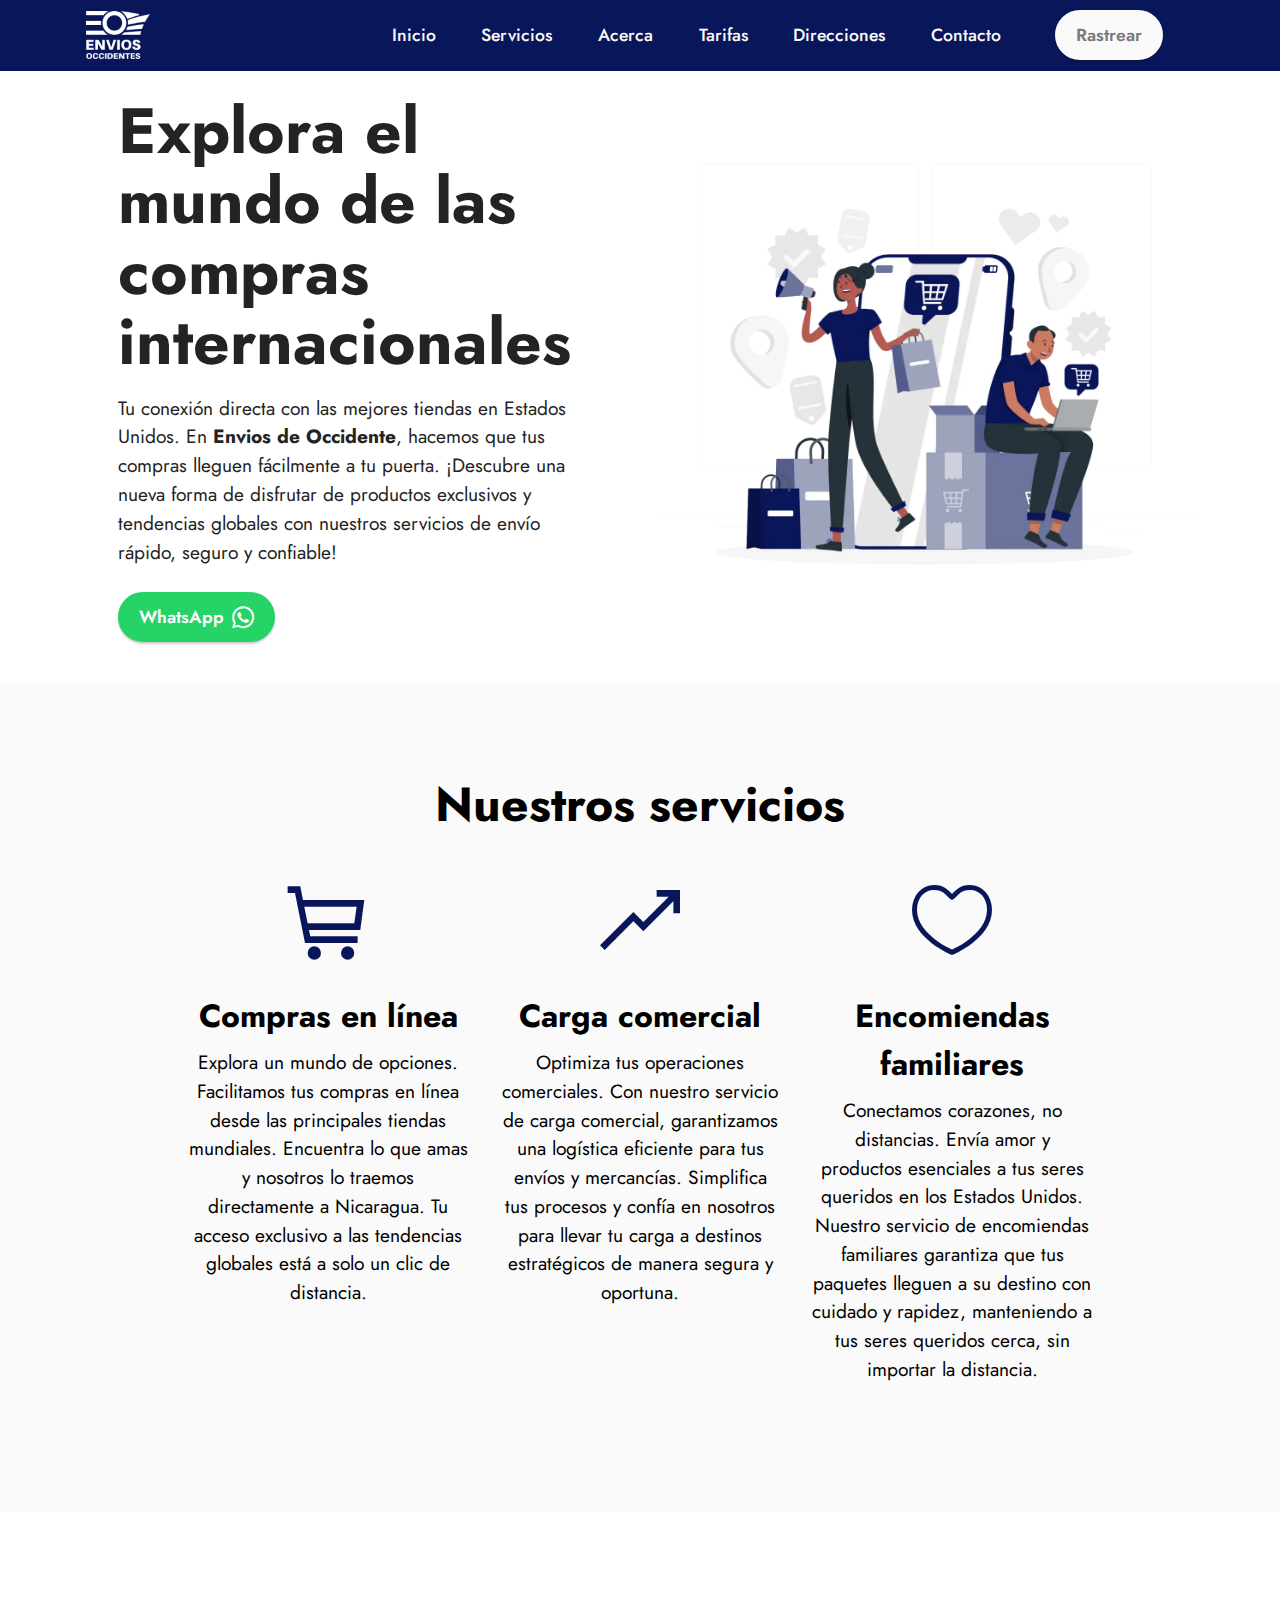
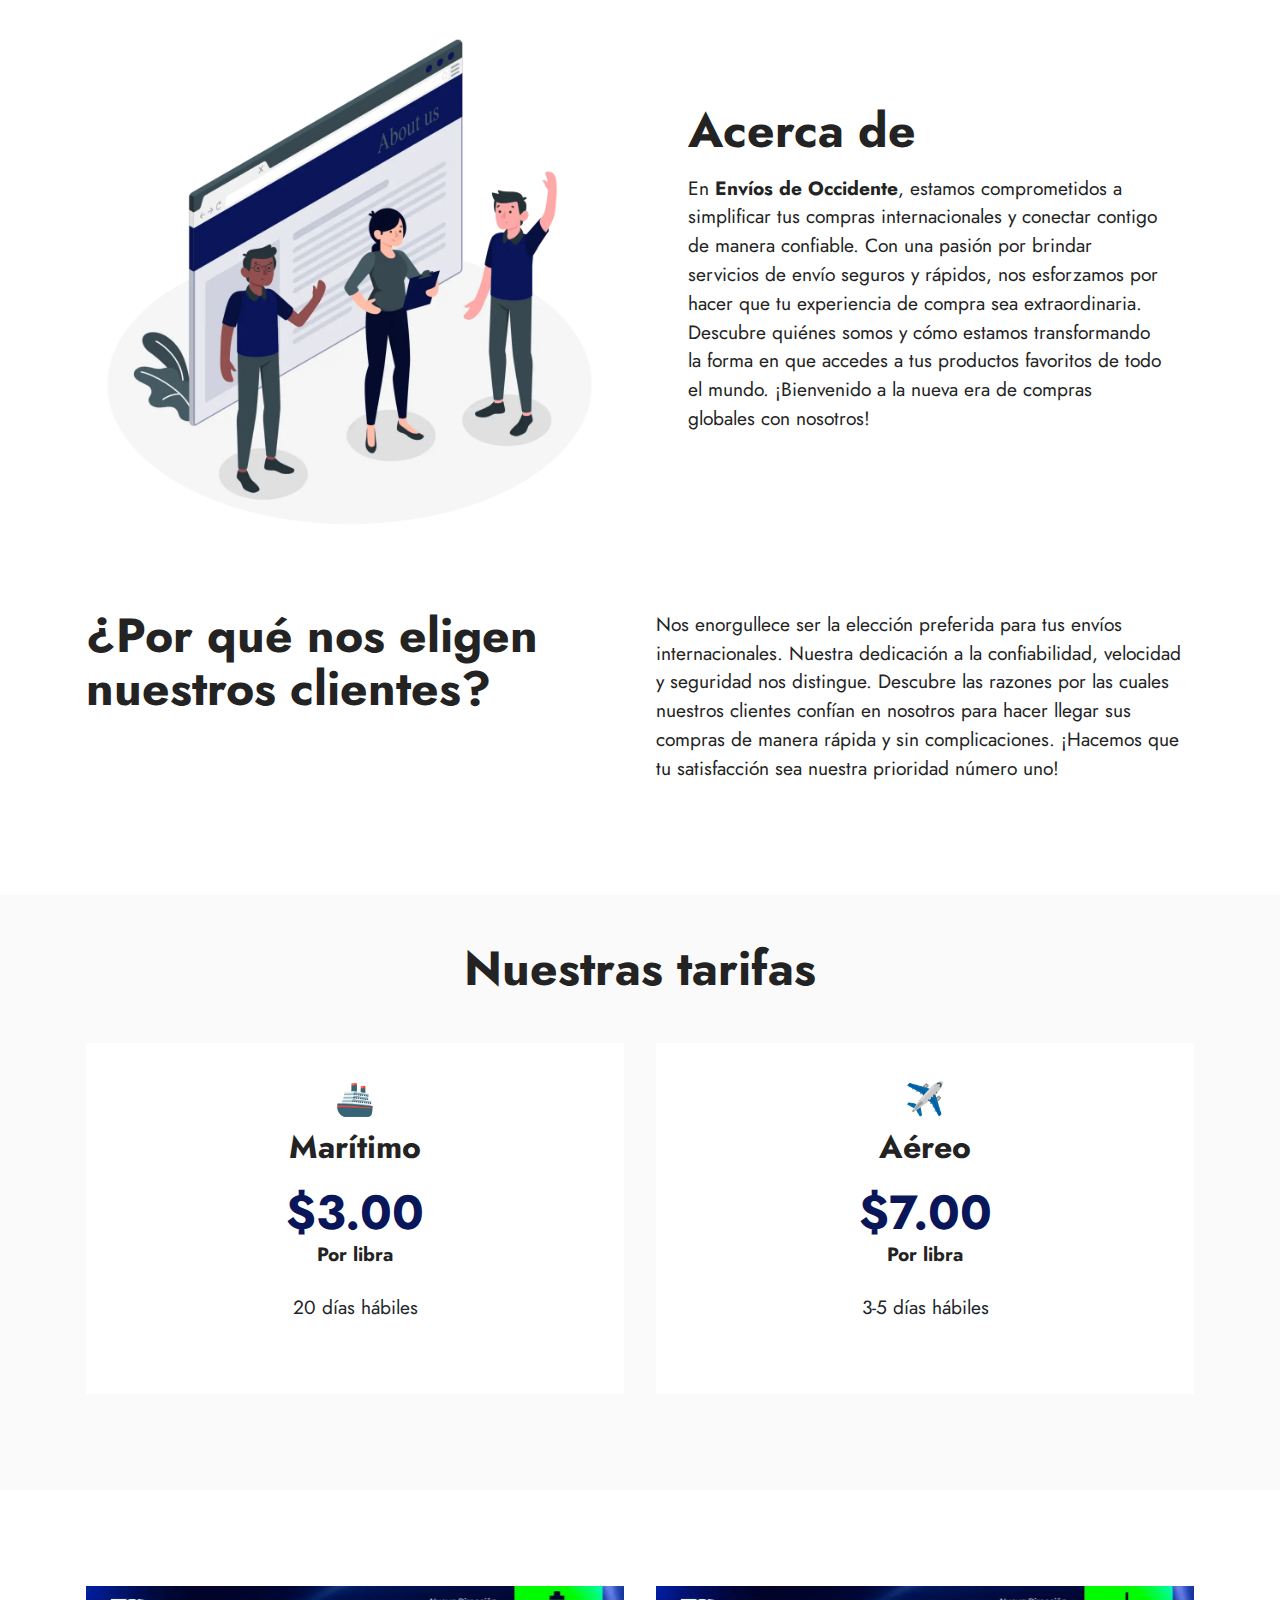
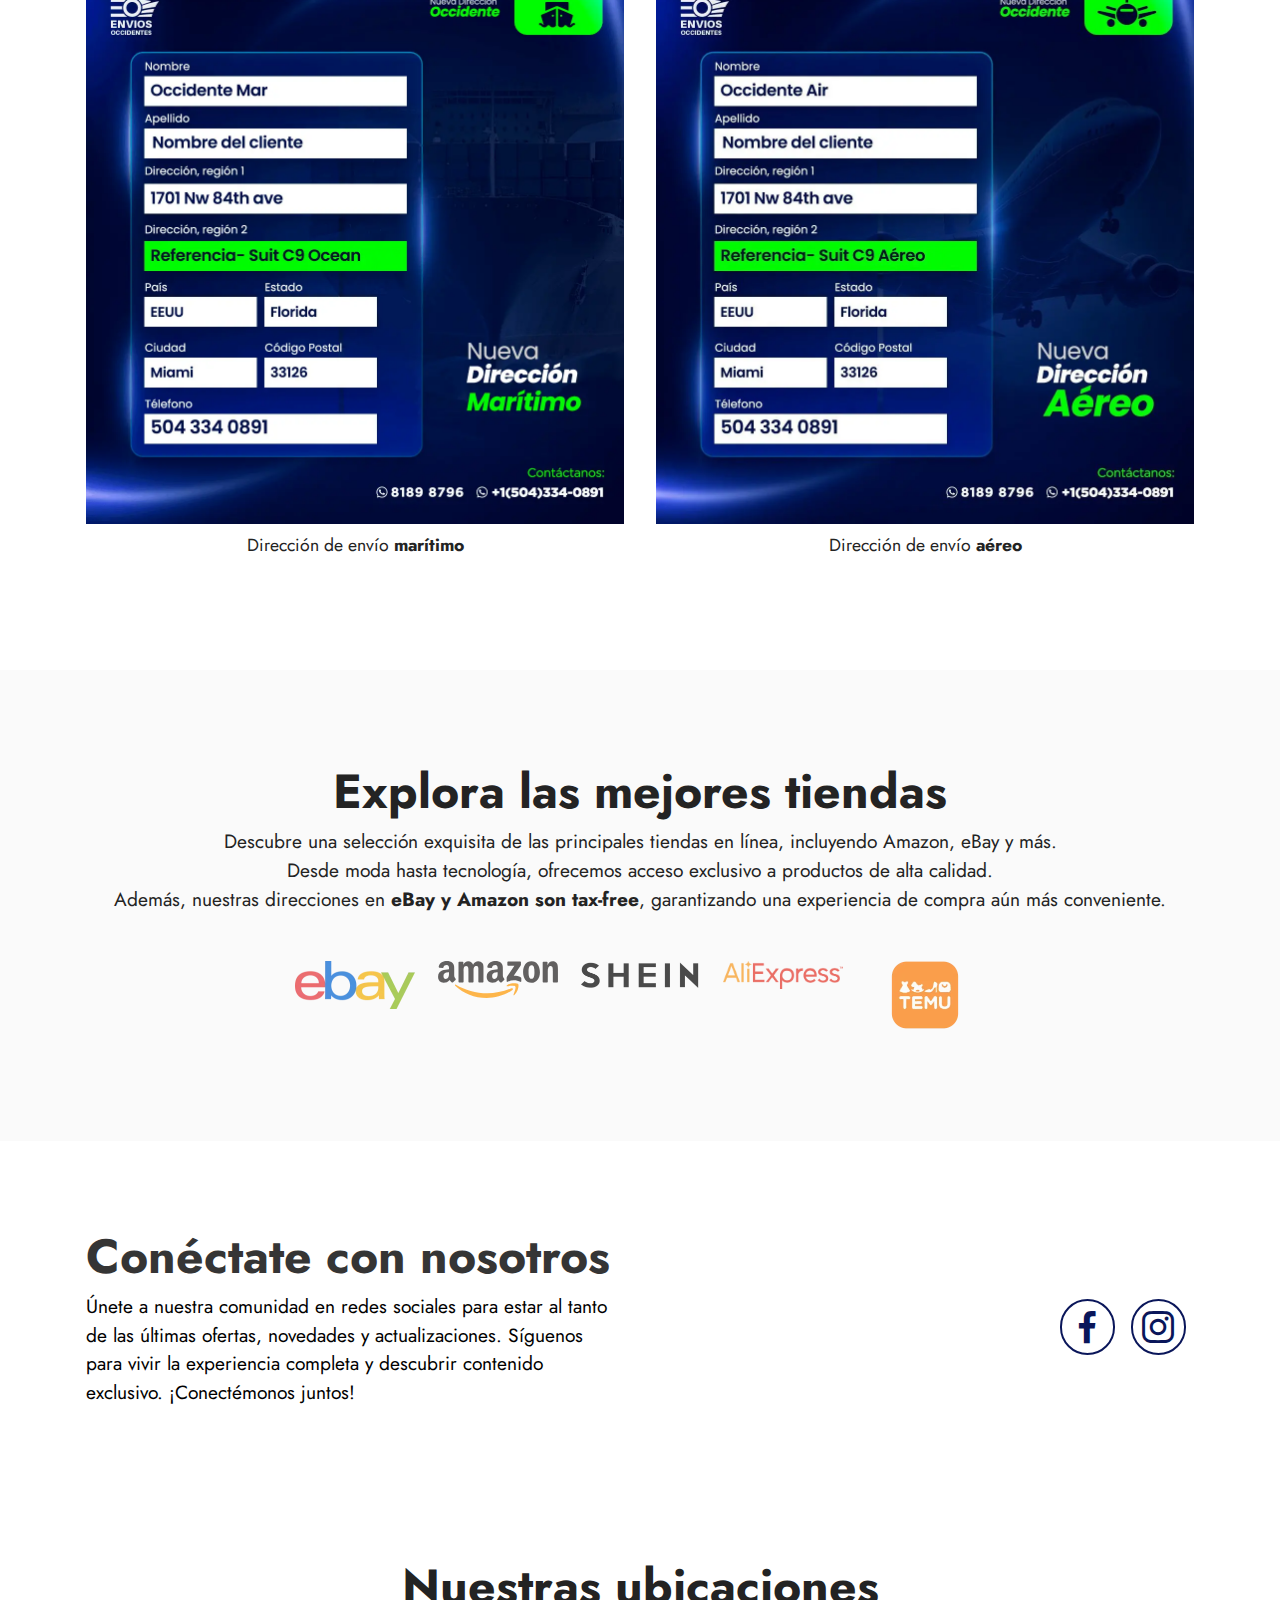
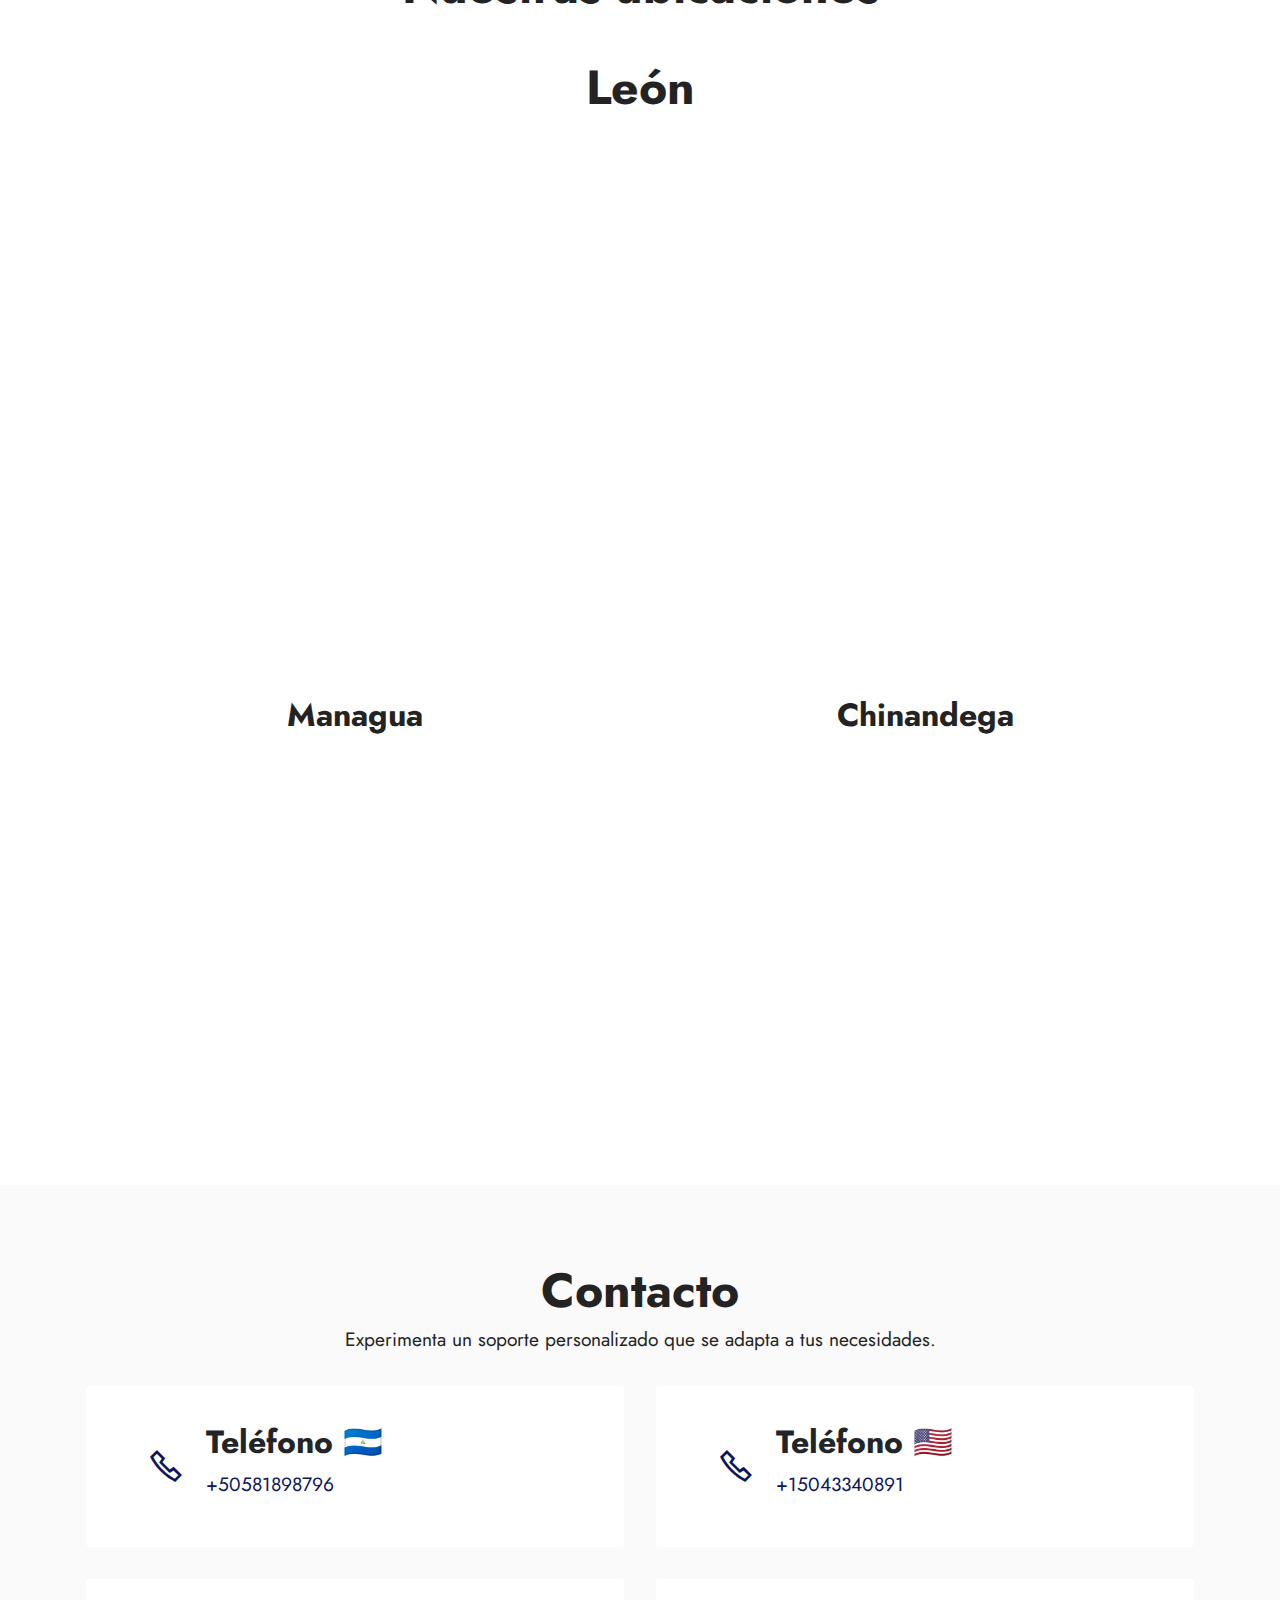
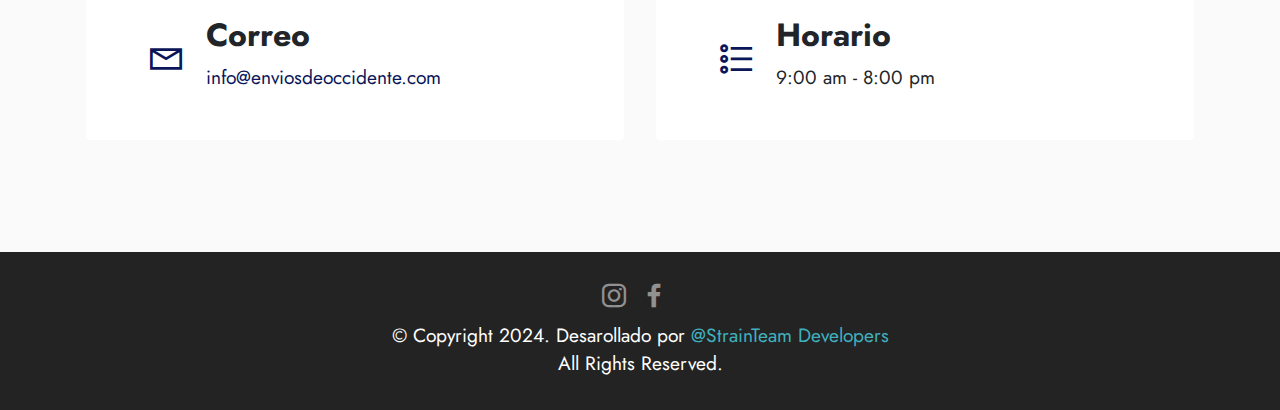
<file: index.html>
<!DOCTYPE html>
<html  >
<head>
  <!-- Site made with Mobirise Website Builder v5.9.16, https://mobirise.com -->
  <meta charset="UTF-8">
  <meta http-equiv="X-UA-Compatible" content="IE=edge">
  <meta name="generator" content="Mobirise v5.9.16, mobirise.com">
  <meta name="viewport" content="width=device-width, initial-scale=1, minimum-scale=1">
  <link rel="shortcut icon" href="assets/images/logo-blue-128x128.png" type="image/x-icon">
  <meta name="description" content="Tu conexión directa con las mejores tiendas en Estados Unidos. En Envios de occidente, hacemos que tus compras lleguen fácilmente a tu puerta. ¡Descubre una nueva forma de disfrutar de productos exclusivos y tendencias globales con nuestros servicios de envío rápido, seguro y confiable!">
  
  
  <title>Envios de occidente</title>
  <meta name="theme-color" content="#0a165a">
  <link rel="stylesheet" href="assets/web/assets/mobirise-icons2/mobirise2.css">
  <link rel="stylesheet" href="assets/web/assets/mobirise-icons-bold/mobirise-icons-bold.css">
  <link rel="stylesheet" href="assets/bootstrap/css/bootstrap.min.css">
  <link rel="stylesheet" href="assets/bootstrap/css/bootstrap-grid.min.css">
  <link rel="stylesheet" href="assets/bootstrap/css/bootstrap-reboot.min.css">
  <link rel="stylesheet" href="assets/dropdown/css/style.css">
  <link rel="stylesheet" href="assets/socicon/css/styles.css">
  <link rel="stylesheet" href="assets/theme/css/style.css">
  <link rel="preload" href="https://fonts.googleapis.com/css?family=Jost:100,200,300,400,500,600,700,800,900,100i,200i,300i,400i,500i,600i,700i,800i,900i&display=swap" as="style" onload="this.onload=null;this.rel='stylesheet'">
  <noscript><link rel="stylesheet" href="https://fonts.googleapis.com/css?family=Jost:100,200,300,400,500,600,700,800,900,100i,200i,300i,400i,500i,600i,700i,800i,900i&display=swap"></noscript>
  <link rel="preload" as="style" href="assets/mobirise/css/mbr-additional.css?v=UEs9HR"><link rel="stylesheet" href="assets/mobirise/css/mbr-additional.css?v=UEs9HR" type="text/css">

  
  
  
</head>
<body>
  
  <section data-bs-version="5.2" class="menu menu2 cid-sFCw1qGFAI" once="menu" id="menu2-23">
    
    <nav class="navbar navbar-dropdown navbar-fixed-top navbar-expand-lg">
        <div class="container">
            <div class="navbar-brand">
                <span class="navbar-logo">
                    <a href="https://enviosdeoccidente.com/">
                        <img src="assets/images/logo-png-blanco-96x72.webp" alt="Logo" style="height: 3rem;">
                    </a>
                </span>
                
            </div>
            <button class="navbar-toggler" type="button" data-toggle="collapse" data-bs-toggle="collapse" data-target="#navbarSupportedContent" data-bs-target="#navbarSupportedContent" aria-controls="navbarNavAltMarkup" aria-expanded="false" aria-label="Toggle navigation">
                <div class="hamburger">
                    <span></span>
                    <span></span>
                    <span></span>
                    <span></span>
                </div>
            </button>
            <div class="collapse navbar-collapse" id="navbarSupportedContent">
                <ul class="navbar-nav nav-dropdown" data-app-modern-menu="true"><li class="nav-item"><a class="nav-link link text-white text-primary display-4" href="index.html#header14-1f">Inicio</a></li><li class="nav-item"><a class="nav-link link text-white display-4" href="index.html#features1-1i">Servicios</a></li>
                    <li class="nav-item"><a class="nav-link link text-white text-primary display-4" href="index.html#header14-1j">Acerca</a></li>
                    <li class="nav-item"><a class="nav-link link text-white text-primary display-4" href="index.html#pricing2-1k">Tarifas</a>
                    </li><li class="nav-item"><a class="nav-link link text-white text-primary display-4" href="index.html#image4-0">Direcciones</a></li><li class="nav-item"><a class="nav-link link text-white text-primary display-4" href="index.html#contacts2-1r">Contacto</a></li></ul>
                
                <div class="navbar-buttons mbr-section-btn"><a class="btn btn-white display-4" href="https://rastrear.enviosdeoccidente.com/">Rastrear</a></div>
            </div>
        </div>
    </nav>
</section>

<section data-bs-version="5.2" class="header14 cid-sFzxmVl7J6" id="header14-1f">

    

    

    <div class="container">
        <div class="row justify-content-center align-items-center">
            <div class="col-12 col-md-6 image-wrapper">
                <img src="assets/images/ecommerce-campaign-rafiki-1256x1256.webp" alt="Ecommerce">
            </div>
            <div class="col-12 col-md">
                <div class="text-wrapper">
                    <h1 class="mbr-section-title mbr-fonts-style mb-3 display-1"><strong>Explora el mundo de las compras internacionales</strong></h1>
                    <p class="mbr-text mbr-fonts-style display-7">
                        Tu conexión directa con las mejores tiendas en Estados Unidos. En <strong>Envios de Occidente</strong>, hacemos que tus compras lleguen fácilmente a tu puerta. ¡Descubre una nueva forma de disfrutar de productos exclusivos y tendencias globales con nuestros servicios de envío rápido, seguro y confiable!</p>
                    <div class="mbr-section-btn mt-3"><a class="btn btn-danger display-4" href="https://wa.me/50581898796" target="_blank"><span class="socicon socicon-whatsapp mbr-iconfont mbr-iconfont-btn"></span>WhatsApp</a></div>
                </div>
            </div>
        </div>
    </div>
</section>

<section data-bs-version="5.2" class="features1 cid-sFzyUE9AaP" id="features1-1i">
    

    
    <div class="container-fluid">
        <div class="row">
            <div class="col-12 col-lg-9">
                <h3 class="mbr-section-title mbr-fonts-style align-center mb-0 display-2"><strong>Nuestros servicios</strong></h3>
                
            </div>
        </div>
        <div class="row">
            <div class="card col-12 col-md-6 col-lg-3">
                <div class="card-wrapper">
                    <div class="card-box align-center">
                        <div class="iconfont-wrapper">
                            <span class="mbr-iconfont mobi-mbri-shopping-cart mobi-mbri"></span>
                        </div>
                        <h5 class="card-title mbr-fonts-style display-5"><strong>Compras en línea</strong></h5>
                        <p class="card-text mbr-fonts-style display-7">Explora un mundo de opciones. Facilitamos tus compras en línea desde las principales tiendas mundiales. Encuentra lo que amas y nosotros lo traemos directamente a Nicaragua. Tu acceso exclusivo a las tendencias globales está a solo un clic de distancia.</p>
                    </div>
                </div>
            </div>
            <div class="card col-12 col-md-6 col-lg-3">
                <div class="card-wrapper">
                    <div class="card-box align-center">
                        <div class="iconfont-wrapper">
                            <span class="mbr-iconfont mobi-mbri-growing-chart mobi-mbri"></span>
                        </div>
                        <h5 class="card-title mbr-fonts-style display-5"><strong>Carga comercial</strong></h5>
                        <p class="card-text mbr-fonts-style display-7">Optimiza tus operaciones comerciales. Con nuestro servicio de carga comercial, garantizamos una logística eficiente para tus envíos y mercancías. Simplifica tus procesos y confía en nosotros para llevar tu carga a destinos estratégicos de manera segura y oportuna.</p>
                    </div>
                </div>
            </div>
            <div class="card col-12 col-md-6 col-lg-3">
                <div class="card-wrapper">
                    <div class="card-box align-center">
                        <div class="iconfont-wrapper">
                            <span class="mbr-iconfont mbrib-hearth"></span>
                        </div>
                        <h5 class="card-title mbr-fonts-style display-5"><strong>Encomiendas familiares</strong></h5>
                        <p class="card-text mbr-fonts-style display-7">Conectamos corazones, no distancias. Envía amor y productos esenciales a tus seres queridos en los Estados Unidos. Nuestro servicio de encomiendas familiares garantiza que tus paquetes lleguen a su destino con cuidado y rapidez, manteniendo a tus seres queridos cerca, sin importar la distancia.</p>
                    </div>
                </div>
            </div>
            
        </div>
    </div>
</section>

<section data-bs-version="5.2" class="header14 cid-sFzz5E692j" id="header14-1j">

    

    

    <div class="container">
        <div class="row justify-content-center align-items-center">
            <div class="col-12 col-md-6 image-wrapper">
                <img src="assets/images/about-us-page-amico-1256x1256.webp" alt="Mobirise Website Builder">
            </div>
            <div class="col-12 col-md">
                <div class="text-wrapper">
                    <h1 class="mbr-section-title mbr-fonts-style mb-3 display-2">
                        <strong>Acerca de</strong></h1>
                    <p class="mbr-text mbr-fonts-style display-7">En <strong>Envíos de Occidente</strong>, estamos comprometidos a simplificar tus compras internacionales y conectar contigo de manera confiable. Con una pasión por brindar servicios de envío seguros y rápidos, nos esforzamos por hacer que tu experiencia de compra sea extraordinaria. Descubre quiénes somos y cómo estamos transformando la forma en que accedes a tus productos favoritos de todo el mundo. ¡Bienvenido a la nueva era de compras globales con nosotros!<br></p>
                    
                </div>
            </div>
        </div>
    </div>
</section>

<section data-bs-version="5.2" class="content10 cid-sFAZRnJnnI" id="content10-22">
    
    <div class="container">
        <div class="row justify-content-center">
            <div class="col-12 col-md">
                
                <h6 class="mbr-section-subtitle mbr-fonts-style mb-4 display-2"><strong>¿Por qué nos eligen nuestros clientes?</strong></h6>
            </div>
            <div class="col-md-12 col-lg-6">
                <p class="mbr-text mbr-fonts-style display-7">Nos enorgullece ser la elección preferida para tus envíos internacionales. Nuestra dedicación a la confiabilidad, velocidad y seguridad nos distingue. Descubre las razones por las cuales nuestros clientes confían en nosotros para hacer llegar sus compras de manera rápida y sin complicaciones. ¡Hacemos que tu satisfacción sea nuestra prioridad número uno!</p>
            </div>
        </div>
    </div>
</section>

<section data-bs-version="5.2" class="content4 cid-sFzIdnt1ra" id="content4-1q">
    
    
    <div class="container">
        <div class="row justify-content-center">
            <div class="title col-md-12 col-lg-10">
                <h3 class="mbr-section-title mbr-fonts-style align-center mb-4 display-2"><strong>Nuestras tarifas</strong></h3>
                
                
            </div>
        </div>
    </div>
</section>

<section data-bs-version="5.2" class="pricing2 cid-sFzDdjoEIw" id="pricing2-1k">
    

    
    <div class="container">
        <div class="row justify-content-center">
            <div class="col-12 col-md-6 align-center col-lg-6">
                <div class="plan">
                    <div class="plan-header">
                        <h6 class="plan-title mbr-fonts-style mb-3 display-5">
                            <strong>🚢</strong><br><strong>Marítimo</strong></h6>
                        <div class="plan-price">
                            <p class="price mbr-fonts-style m-0 display-2"><strong>$3.00</strong><br></p>
                            <p class="price-term mbr-fonts-style mb-3 display-7"><strong>Por libra</strong></p>
                        </div>
                    </div>
                    <div class="plan-body">
                        <div class="plan-list mb-4">
                            <ul class="list-group mbr-fonts-style list-group-flush display-7">
                                <li class="list-group-item">20 días hábiles</li>
                            </ul>
                        </div>
                        
                    </div>
                </div>
            </div>
            <div class="col-12 col-md-6 align-center col-lg-6">
                <div class="plan">
                    <div class="plan-header">
                        <h6 class="plan-title mbr-fonts-style mb-3 display-5"><strong>✈️</strong><br><strong>Aéreo</strong></h6>
                        <div class="plan-price">
                            <p class="price mbr-fonts-style m-0 display-2"><strong>$7.00</strong></p>
                            <p class="price-term mbr-fonts-style mb-3 display-7"><strong>Por libra</strong></p>
                        </div>
                    </div>
                    <div class="plan-body">
                        <div class="plan-list mb-4">
                            <ul class="list-group mbr-fonts-style list-group-flush display-7">
                                <li class="list-group-item">3-5 días hábiles</li>
                            </ul>
                        </div>
                        
                    </div>
                </div>
            </div>
            
            
        </div>
    </div>
</section>

<section data-bs-version="5.2" class="image4 cid-u2ePdZSrQN" id="image4-0">
    

    
    

    <div class="container">
        <div class="row">
            <div class="col-12 col-lg-6">
                <div class="image-wrapper">
                    <img src="assets/images/whatsapp-image-2024-11-01-at-12.43.53-pm-1080x1080.webp" alt="Dirección de envío">
                    <p class="mbr-text mbr-fonts-style mt-2 align-center display-4">Dirección de envío <strong>aéreo</strong></p>
                </div>
            </div>
            <div class="col-12 col-lg-6">
                <div class="image-wrapper">
                    <img src="assets/images/01-copia-1080x1080.webp" alt="Dirección de envío">
                    <p class="mbr-text mbr-fonts-style mt-2 align-center display-4">
                        Dirección de envío <strong>marítimo</strong></p>
                </div>
            </div>
        </div>
    </div>
</section>

<section data-bs-version="5.2" class="clients1 cid-sFAw7z51L3" id="clients1-1u">
    
    <div class="images-container container">
        <div class="mbr-section-head">
            <h3 class="mbr-section-title mbr-fonts-style align-center mb-0 display-2"><strong>Explora las mejores tiendas</strong></h3>
            
            <p class="mbr-text mbr-fonts-style align-center mt-2 display-7">Descubre una selección exquisita de las principales tiendas en línea, incluyendo Amazon, eBay y más. <br>Desde moda hasta tecnología, ofrecemos acceso exclusivo a productos de alta calidad. <br>Además, nuestras direcciones en <strong>eBay y Amazon son tax-free</strong>, garantizando una experiencia de compra aún más conveniente.<br>  </p>
        </div>
        <div class="row justify-content-center mt-4">
            <div class="col-md-3 card">
                <img src="assets/images/mbr-2-240x120.webp" alt="ebay">
            </div>
            <div class="col-md-3 card">
                <img src="assets/images/amazon-logo.svg" alt="Amazon">
            </div>
            <div class="col-md-3 card">
                <img src="assets/images/shein-logo-240x55.webp" alt="Shein">
            </div>
            <div class="col-md-3 card">
                <img src="assets/images/aliexpress-logo.svg-1.webp" alt="AliExpress">
            </div>
            <div class="col-md-3 card">
                <img src="assets/images/temu-logo-1-240x135.webp" alt="Mobirise Website Builder">
            </div>
            
            
            
        </div>
    </div>
</section>

<section data-bs-version="5.2" class="contacts4 cid-sFAyMcKwph" id="contacts4-21">

    

    

    <div class="container">
        <div class="row align-items-center justify-content-center">
            <div class="text-content col-12 col-md-6">
                <h2 class="mbr-section-title mbr-fonts-style display-2"><strong>Conéctate con nosotros</strong></h2>
                <p class="mbr-text mbr-fonts-style display-7">Únete a nuestra comunidad en redes sociales para estar al tanto de las últimas ofertas, novedades y actualizaciones. Síguenos para vivir la experiencia completa y descubrir contenido exclusivo. ¡Conectémonos juntos!<br></p>
            </div>
            <div class="icons d-flex align-items-center col-12 col-md-6 justify-content-end mt-md-0 mt-2 flex-wrap">
                <a href="https://www.facebook.com/EnviosOccidentes1" target="_blank">
                    <span class="mbr-iconfont mbr-iconfont-social socicon-facebook socicon" style=""></span>
                </a>
                <a href="https://www.instagram.com/envios_occident3/" target="_blank">
                    <span class="mbr-iconfont mbr-iconfont-social socicon-instagram socicon"></span>
                </a>
                
                
                
                
                
                
                
                
            </div>
        </div>
    </div>
    
</section>

<section data-bs-version="5.2" class="content4 cid-u2k9R9X6gn" id="content4-4">
    

    
    
    <div class="container">
        <div class="row justify-content-center">
            <div class="title col-md-12 col-lg-10">
                <h3 class="mbr-section-title mbr-fonts-style align-center mb-4 display-2">
                    <strong>Nuestras ubicaciones</strong></h3>
                
                
            </div>
        </div>
    </div>
</section>

<section data-bs-version="5.2" class="map1 cid-u2k88rswfU" id="map1-3">
    
    
    
    <div class="container">
        <div class="mbr-section-head mb-4">
            <h3 class="mbr-section-title mbr-fonts-style align-center mb-0 display-2">
                <strong>León</strong></h3>
            
        </div>
        <div class="google-map"><iframe frameborder="0" style="border:0" src="https://www.google.com/maps/embed?pb=!1m17!1m12!1m3!1d3896.3896483989856!2d-86.87632372493275!3d12.423738487843563!2m3!1f0!2f0!3f0!3m2!1i1024!2i768!4f13.1!3m2!1m1!2zMTLCsDI1JzI1LjUiTiA4NsKwNTInMjUuNSJX!5e0!3m2!1ses!2sni!4v1706136929317!5m2!1ses!2sni" allowfullscreen=""></iframe></div>
    </div>
</section>

<section data-bs-version="5.2" class="map3 cid-u2k7ZcOQ68" id="map3-2">
    
    
    
    
    

    <div class="container">
        <div class="row">
            <div class="col-12">
                
            </div>
            <div class="col-12 col-lg-6">
                <h4 class="mbr-section-subtitle mb-3 align-center mbr-fonts-style display-5"><strong>Managua</strong></h4>
                <div class="google-map"><iframe frameborder="0" style="border:0" src="https://www.google.com/maps/embed?pb=!1m17!1m12!1m3!1d3901.0429969404386!2d-86.22954942493786!3d12.109209088132536!2m3!1f0!2f0!3f0!3m2!1i1024!2i768!4f13.1!3m2!1m1!2zMTLCsDA2JzMzLjIiTiA4NsKwMTMnMzcuMSJX!5e0!3m2!1ses!2sni!4v1706137008529!5m2!1ses!2sni" allowfullscreen=""></iframe></div>
            </div>
            <div class="col-12 col-lg-6">
                <h4 class="mbr-section-subtitle mb-3 mt-5 mt-lg-0 align-center mbr-fonts-style display-5"><strong>Chinandega</strong></h4>
                <div class="google-map"><iframe frameborder="0" style="border:0" src="https://www.google.com/maps/embed?pb=!1m17!1m12!1m3!1d3892.778279096557!2d-87.16298292492878!3d12.662537587625112!2m3!1f0!2f0!3f0!3m2!1i1024!2i768!4f13.1!3m2!1m1!2zMTLCsDM5JzQ1LjEiTiA4N8KwMDknMzcuNSJX!5e0!3m2!1ses!2sni!4v1706137033993!5m2!1ses!2sni" allowfullscreen=""></iframe></div>
            </div>
        </div>
    </div>
</section>

<section data-bs-version="5.2" class="contacts2 cid-sFzIA7KGYz" id="contacts2-1r">
    <!---->
    
    
    <div class="container">
        <div class="mbr-section-head">
            <h3 class="mbr-section-title mbr-fonts-style align-center mb-0 display-2">
                <strong>Contacto</strong></h3>
            <h4 class="mbr-section-subtitle mbr-fonts-style align-center mb-0 mt-2 display-7">Experimenta un soporte personalizado que se adapta a tus necesidades.</h4>
        </div>
        <div class="row justify-content-center mt-4">
            <div class="card col-12 col-md-6">
                <div class="card-wrapper">
                    <div class="image-wrapper">
                        <span class="mbr-iconfont mobi-mbri-phone mobi-mbri"></span>
                    </div>
                    <div class="text-wrapper">
                        <h6 class="card-title mbr-fonts-style mb-1 display-5">
                            <strong>Teléfono 🇳🇮</strong></h6>
                        <p class="mbr-text mbr-fonts-style display-7">
                            <a href="https://wa.me/50581898796" class="text-primary" target="_blank">+50581898796</a>
                        </p>
                    </div>
                </div>
            </div>
            <div class="card col-12 col-md-6">
                <div class="card-wrapper">
                    <div class="image-wrapper">
                        <span class="mbr-iconfont mobi-mbri-phone mobi-mbri"></span>
                    </div>
                    <div class="text-wrapper">
                        <h6 class="card-title mbr-fonts-style mb-1 display-5">
                            <strong>Teléfono 🇺🇸</strong></h6>
                        <p class="mbr-text mbr-fonts-style display-7">
                            <a href="https://wa.me/15043340891" class="text-primary" target="_blank">+15043340891</a>
                        </p>
                    </div>
                </div>
            </div>
            <div class="card col-12 col-md-6">
                <div class="card-wrapper">
                    <div class="image-wrapper">
                        <span class="mbr-iconfont mobi-mbri-letter mobi-mbri"></span>
                    </div>
                    <div class="text-wrapper">
                        <h6 class="card-title mbr-fonts-style mb-1 display-5">
                            <strong>Correo</strong></h6>
                        <p class="mbr-text mbr-fonts-style display-7"><a href="mailto:info@enviosdeoccidente.com" class="text-primary">info@enviosdeoccidente.com</a>
                        </p>
                    </div>
                </div>
            </div>
            <div class="card col-12 col-md-6">
                <div class="card-wrapper">
                    <div class="image-wrapper">
                        <span class="mbr-iconfont mobi-mbri-bulleted-list mobi-mbri"></span>
                    </div>
                    <div class="text-wrapper">
                        <h6 class="card-title mbr-fonts-style mb-1 display-5">
                            <strong>Horario</strong></h6>
                        <p class="mbr-text mbr-fonts-style display-7">
                            9:00 am - 8:00 pm</p>
                    </div>
                </div>
            </div>
        </div>
    </div>
</section>

<section data-bs-version="5.2" class="footer3 cid-sFCygHrmNf" once="footers" id="footer3-24">

    

    

    <div class="container">
        <div class="row align-center mbr-white">
            
            <div class="row social-row">
                <div class="social-list align-right pb-2">
                    
                    
                    
                    
                    
                    
                <div class="soc-item">
                        <a href="https://www.instagram.com/envios_occident3/" target="_blank">
                            <span class="mbr-iconfont mbr-iconfont-social socicon-instagram socicon"></span>
                        </a>
                    </div><div class="soc-item">
                        <a href="https://www.facebook.com/EnviosOccidentes1" target="_blank">
                            <span class="mbr-iconfont mbr-iconfont-social socicon-facebook socicon"></span>
                        </a>
                    </div></div>
            </div>
            <div class="row row-copirayt">
                <p class="mbr-text mb-0 mbr-fonts-style mbr-white align-center display-7">
                    © Copyright 2024. Desarollado por <strong><a href="https://strain-team.com" class="text-success text-primary" target="_blank">@StrainTeam Developers</a></strong><br>All Rights Reserved.
                </p>
            </div>
        </div>
    </div>
</section><section class="display-7" style="padding: 0;align-items: center;justify-content: center;flex-wrap: wrap;    align-content: center;display: none;position: relative;height: 4rem;"><a href="https://mobiri.se/2282805" style="flex: 1 1;height: 4rem;position: absolute;width: 100%;z-index: 1;"><img alt="" style="height: 4rem;" src="[data-uri]"></a><p style="margin: 0;text-align: center;" class="display-7">&#8204;</p><a style="z-index:1" href="https://mobirise.com/drag-drop-website-builder.html">Drag and Drop Website Builder</a></section><script src="assets/bootstrap/js/bootstrap.bundle.min.js"></script>  <script src="assets/smoothscroll/smooth-scroll.js"></script>  <script src="assets/ytplayer/index.js"></script>  <script src="assets/dropdown/js/navbar-dropdown.js"></script>  <script src="assets/sociallikes/social-likes.js"></script>  <script src="assets/theme/js/script.js"></script>  
  
  
</body>
</html>
</file>
<file: assets/web/assets/mobirise-icons2/mobirise2.css>
@font-face {
  font-family: 'Moririse2';
  font-display: swap;
  src:  url('mobirise2.eot?f2bix4');
  src:  url('mobirise2.eot?f2bix4#iefix') format('embedded-opentype'),
    url('mobirise2.ttf?f2bix4') format('truetype'),
    url('mobirise2.woff?f2bix4') format('woff'),
    url('mobirise2.svg?f2bix4#mobirise2') format('svg');
  font-weight: normal;
  font-style: normal;
}

[class^="mobi-"], [class*=" mobi-"] {
  /* use !important to prevent issues with browser extensions that change fonts */
  font-family: 'Moririse2' !important;
  speak: none;
  font-style: normal;
  font-weight: normal;
  font-variant: normal;
  text-transform: none;
  line-height: 1;

  /* Better Font Rendering =========== */
  -webkit-font-smoothing: antialiased;
  -moz-osx-font-smoothing: grayscale;
}

.mobi-mbri-add-submenu:before {
  content: "\e900";
}
.mobi-mbri-alert:before {
  content: "\e901";
}
.mobi-mbri-align-center:before {
  content: "\e902";
}
.mobi-mbri-align-justify:before {
  content: "\e903";
}
.mobi-mbri-align-left:before {
  content: "\e904";
}
.mobi-mbri-align-right:before {
  content: "\e905";
}
.mobi-mbri-android:before {
  content: "\e906";
}
.mobi-mbri-apple:before {
  content: "\e907";
}
.mobi-mbri-arrow-down:before {
  content: "\e908";
}
.mobi-mbri-arrow-next:before {
  content: "\e909";
}
.mobi-mbri-arrow-prev:before {
  content: "\e90a";
}
.mobi-mbri-arrow-up:before {
  content: "\e90b";
}
.mobi-mbri-bold:before {
  content: "\e90c";
}
.mobi-mbri-bookmark:before {
  content: "\e90d";
}
.mobi-mbri-bootstrap:before {
  content: "\e90e";
}
.mobi-mbri-briefcase:before {
  content: "\e90f";
}
.mobi-mbri-browse:before {
  content: "\e910";
}
.mobi-mbri-bulleted-list:before {
  content: "\e911";
}
.mobi-mbri-calendar:before {
  content: "\e912";
}
.mobi-mbri-camera:before {
  content: "\e913";
}
.mobi-mbri-cart-add:before {
  content: "\e914";
}
.mobi-mbri-cart-full:before {
  content: "\e915";
}
.mobi-mbri-cash:before {
  content: "\e916";
}
.mobi-mbri-change-style:before {
  content: "\e917";
}
.mobi-mbri-chat:before {
  content: "\e918";
}
.mobi-mbri-clock:before {
  content: "\e919";
}
.mobi-mbri-close:before {
  content: "\e91a";
}
.mobi-mbri-cloud:before {
  content: "\e91b";
}
.mobi-mbri-code:before {
  content: "\e91c";
}
.mobi-mbri-contact-form:before {
  content: "\e91d";
}
.mobi-mbri-credit-card:before {
  content: "\e91e";
}
.mobi-mbri-cursor-click:before {
  content: "\e91f";
}
.mobi-mbri-cust-feedback:before {
  content: "\e920";
}
.mobi-mbri-database:before {
  content: "\e921";
}
.mobi-mbri-delivery:before {
  content: "\e922";
}
.mobi-mbri-desktop:before {
  content: "\e923";
}
.mobi-mbri-devices:before {
  content: "\e924";
}
.mobi-mbri-down:before {
  content: "\e925";
}
.mobi-mbri-download-2:before {
  content: "\e926";
}
.mobi-mbri-download:before {
  content: "\e927";
}
.mobi-mbri-drag-n-drop-2:before {
  content: "\e928";
}
.mobi-mbri-drag-n-drop:before {
  content: "\e929";
}
.mobi-mbri-edit-2:before {
  content: "\e92a";
}
.mobi-mbri-edit:before {
  content: "\e92b";
}
.mobi-mbri-error:before {
  content: "\e92c";
}
.mobi-mbri-extension:before {
  content: "\e92d";
}
.mobi-mbri-features:before {
  content: "\e92e";
}
.mobi-mbri-file:before {
  content: "\e92f";
}
.mobi-mbri-flag:before {
  content: "\e930";
}
.mobi-mbri-folder:before {
  content: "\e931";
}
.mobi-mbri-gift:before {
  content: "\e932";
}
.mobi-mbri-github:before {
  content: "\e933";
}
.mobi-mbri-globe-2:before {
  content: "\e934";
}
.mobi-mbri-globe:before {
  content: "\e935";
}
.mobi-mbri-growing-chart:before {
  content: "\e936";
}
.mobi-mbri-hearth:before {
  content: "\e937";
}
.mobi-mbri-help:before {
  content: "\e938";
}
.mobi-mbri-home:before {
  content: "\e939";
}
.mobi-mbri-hot-cup:before {
  content: "\e93a";
}
.mobi-mbri-idea:before {
  content: "\e93b";
}
.mobi-mbri-image-gallery:before {
  content: "\e93c";
}
.mobi-mbri-image-slider:before {
  content: "\e93d";
}
.mobi-mbri-info:before {
  content: "\e93e";
}
.mobi-mbri-italic:before {
  content: "\e93f";
}
.mobi-mbri-key:before {
  content: "\e940";
}
.mobi-mbri-laptop:before {
  content: "\e941";
}
.mobi-mbri-layers:before {
  content: "\e942";
}
.mobi-mbri-left-right:before {
  content: "\e943";
}
.mobi-mbri-left:before {
  content: "\e944";
}
.mobi-mbri-letter:before {
  content: "\e945";
}
.mobi-mbri-like:before {
  content: "\e946";
}
.mobi-mbri-link:before {
  content: "\e947";
}
.mobi-mbri-lock:before {
  content: "\e948";
}
.mobi-mbri-login:before {
  content: "\e949";
}
.mobi-mbri-logout:before {
  content: "\e94a";
}
.mobi-mbri-magic-stick:before {
  content: "\e94b";
}
.mobi-mbri-map-pin:before {
  content: "\e94c";
}
.mobi-mbri-menu:before {
  content: "\e94d";
}
.mobi-mbri-mobile-2:before {
  content: "\e94e";
}
.mobi-mbri-mobile-horizontal:before {
  content: "\e94f";
}
.mobi-mbri-mobile:before {
  content: "\e950";
}
.mobi-mbri-mobirise:before {
  content: "\e951";
}
.mobi-mbri-more-horizontal:before {
  content: "\e952";
}
.mobi-mbri-more-vertical:before {
  content: "\e953";
}
.mobi-mbri-music:before {
  content: "\e954";
}
.mobi-mbri-new-file:before {
  content: "\e955";
}
.mobi-mbri-numbered-list:before {
  content: "\e956";
}
.mobi-mbri-opened-folder:before {
  content: "\e957";
}
.mobi-mbri-pages:before {
  content: "\e958";
}
.mobi-mbri-paper-plane:before {
  content: "\e959";
}
.mobi-mbri-paperclip:before {
  content: "\e95a";
}
.mobi-mbri-phone:before {
  content: "\e95b";
}
.mobi-mbri-photo:before {
  content: "\e95c";
}
.mobi-mbri-photos:before {
  content: "\e95d";
}
.mobi-mbri-pin:before {
  content: "\e95e";
}
.mobi-mbri-play:before {
  content: "\e95f";
}
.mobi-mbri-plus:before {
  content: "\e960";
}
.mobi-mbri-preview:before {
  content: "\e961";
}
.mobi-mbri-print:before {
  content: "\e962";
}
.mobi-mbri-protect:before {
  content: "\e963";
}
.mobi-mbri-question:before {
  content: "\e964";
}
.mobi-mbri-quote-left:before {
  content: "\e965";
}
.mobi-mbri-quote-right:before {
  content: "\e966";
}
.mobi-mbri-redo:before {
  content: "\e967";
}
.mobi-mbri-refresh:before {
  content: "\e968";
}
.mobi-mbri-responsive-2:before {
  content: "\e969";
}
.mobi-mbri-responsive:before {
  content: "\e96a";
}
.mobi-mbri-right:before {
  content: "\e96b";
}
.mobi-mbri-rocket:before {
  content: "\e96c";
}
.mobi-mbri-sad-face:before {
  content: "\e96d";
}
.mobi-mbri-sale:before {
  content: "\e96e";
}
.mobi-mbri-save:before {
  content: "\e96f";
}
.mobi-mbri-search:before {
  content: "\e970";
}
.mobi-mbri-setting-2:before {
  content: "\e971";
}
.mobi-mbri-setting-3:before {
  content: "\e972";
}
.mobi-mbri-setting:before {
  content: "\e973";
}
.mobi-mbri-share:before {
  content: "\e974";
}
.mobi-mbri-shopping-bag:before {
  content: "\e975";
}
.mobi-mbri-shopping-basket:before {
  content: "\e976";
}
.mobi-mbri-shopping-cart:before {
  content: "\e977";
}
.mobi-mbri-sites:before {
  content: "\e978";
}
.mobi-mbri-smile-face:before {
  content: "\e979";
}
.mobi-mbri-speed:before {
  content: "\e97a";
}
.mobi-mbri-star:before {
  content: "\e97b";
}
.mobi-mbri-success:before {
  content: "\e97c";
}
.mobi-mbri-sun:before {
  content: "\e97d";
}
.mobi-mbri-sun2:before {
  content: "\e97e";
}
.mobi-mbri-tablet-vertical:before {
  content: "\e97f";
}
.mobi-mbri-tablet:before {
  content: "\e980";
}
.mobi-mbri-target:before {
  content: "\e981";
}
.mobi-mbri-timer:before {
  content: "\e982";
}
.mobi-mbri-to-ftp:before {
  content: "\e983";
}
.mobi-mbri-to-local-drive:before {
  content: "\e984";
}
.mobi-mbri-touch-swipe:before {
  content: "\e985";
}
.mobi-mbri-touch:before {
  content: "\e986";
}
.mobi-mbri-trash:before {
  content: "\e987";
}
.mobi-mbri-underline:before {
  content: "\e988";
}
.mobi-mbri-undo:before {
  content: "\e989";
}
.mobi-mbri-unlink:before {
  content: "\e98a";
}
.mobi-mbri-unlock:before {
  content: "\e98b";
}
.mobi-mbri-up-down:before {
  content: "\e98c";
}
.mobi-mbri-up:before {
  content: "\e98d";
}
.mobi-mbri-update:before {
  content: "\e98e";
}
.mobi-mbri-upload-2:before {
  content: "\e98f";
}
.mobi-mbri-upload:before {
  content: "\e990";
}
.mobi-mbri-user-2:before {
  content: "\e991";
}
.mobi-mbri-user:before {
  content: "\e992";
}
.mobi-mbri-users:before {
  content: "\e993";
}
.mobi-mbri-video-play:before {
  content: "\e994";
}
.mobi-mbri-video:before {
  content: "\e995";
}
.mobi-mbri-watch:before {
  content: "\e996";
}
.mobi-mbri-website-theme-2:before {
  content: "\e997";
}
.mobi-mbri-website-theme:before {
  content: "\e998";
}
.mobi-mbri-wifi:before {
  content: "\e999";
}
.mobi-mbri-windows:before {
  content: "\e99a";
}
.mobi-mbri-zoom-in:before {
  content: "\e99b";
}
.mobi-mbri-zoom-out:before {
  content: "\e99c";
}
</file>
<file: assets/web/assets/mobirise-icons-bold/mobirise-icons-bold.css>
@font-face {
  font-family: 'mobirise-icons-bold';
  font-display: swap;
  src:  url('mobirise-icons-bold.eot?m1l4yr');
  src:  url('mobirise-icons-bold.eot?m1l4yr#iefix') format('embedded-opentype'),
    url('mobirise-icons-bold.ttf?m1l4yr') format('truetype'),
    url('mobirise-icons-bold.woff?m1l4yr') format('woff'),
    url('mobirise-icons-bold.svg?m1l4yr#mobirise-icons-bold') format('svg');
  font-weight: normal;
  font-style: normal;
}

[class^="mbrib-"], [class*="mbrib-"] {
  /* use !important to prevent issues with browser extensions that change fonts */
  font-family: 'mobirise-icons-bold' !important;
  speak: none;
  font-style: normal;
  font-weight: normal;
  font-variant: normal;
  text-transform: none;
  line-height: 1;

  /* Better Font Rendering =========== */
  -webkit-font-smoothing: antialiased;
  -moz-osx-font-smoothing: grayscale;
}

.mbrib-add-submenu:before {
  content: "\e900";
}
.mbrib-alert:before {
  content: "\e901";
}
.mbrib-align-center:before {
  content: "\e902";
}
.mbrib-align-justify:before {
  content: "\e903";
}
.mbrib-align-left:before {
  content: "\e904";
}
.mbrib-align-right:before {
  content: "\e905";
}
.mbrib-android:before {
  content: "\e906";
}
.mbrib-apple:before {
  content: "\e907";
}
.mbrib-arrow-down:before {
  content: "\e908";
}
.mbrib-arrow-next:before {
  content: "\e909";
}
.mbrib-arrow-prev:before {
  content: "\e90a";
}
.mbrib-arrow-up:before {
  content: "\e90b";
}
.mbrib-bold:before {
  content: "\e90c";
}
.mbrib-bookmark:before {
  content: "\e90d";
}
.mbrib-bootstrap:before {
  content: "\e90e";
}
.mbrib-briefcase:before {
  content: "\e90f";
}
.mbrib-browse:before {
  content: "\e910";
}
.mbrib-bulleted-list:before {
  content: "\e911";
}
.mbrib-calendar:before {
  content: "\e912";
}
.mbrib-camera:before {
  content: "\e913";
}
.mbrib-cart-add:before {
  content: "\e914";
}
.mbrib-cart-full:before {
  content: "\e915";
}
.mbrib-cash:before {
  content: "\e916";
}
.mbrib-change-style:before {
  content: "\e917";
}
.mbrib-chat:before {
  content: "\e918";
}
.mbrib-clock:before {
  content: "\e919";
}
.mbrib-close:before {
  content: "\e91a";
}
.mbrib-cloud:before {
  content: "\e91b";
}
.mbrib-code:before {
  content: "\e91c";
}
.mbrib-contact-form:before {
  content: "\e91d";
}
.mbrib-credit-card:before {
  content: "\e91e";
}
.mbrib-cursor-click:before {
  content: "\e91f";
}
.mbrib-cust-feedback:before {
  content: "\e920";
}
.mbrib-database:before {
  content: "\e921";
}
.mbrib-delivery:before {
  content: "\e922";
}
.mbrib-desktop:before {
  content: "\e923";
}
.mbrib-devices:before {
  content: "\e924";
}
.mbrib-down:before {
  content: "\e925";
}
.mbrib-download:before {
  content: "\e926";
}
.mbrib-drag-n-drop:before {
  content: "\e927";
}
.mbrib-drag-n-drop2:before {
  content: "\e928";
}
.mbrib-edit:before {
  content: "\e929";
}
.mbrib-edit2:before {
  content: "\e92a";
}
.mbrib-error:before {
  content: "\e92b";
}
.mbrib-extension:before {
  content: "\e92c";
}
.mbrib-features:before {
  content: "\e92d";
}
.mbrib-file:before {
  content: "\e92e";
}
.mbrib-flag:before {
  content: "\e92f";
}
.mbrib-folder:before {
  content: "\e930";
}
.mbrib-gift:before {
  content: "\e931";
}
.mbrib-github:before {
  content: "\e932";
}
.mbrib-globe-2:before {
  content: "\e933";
}
.mbrib-globe:before {
  content: "\e934";
}
.mbrib-growing-chart:before {
  content: "\e935";
}
.mbrib-hearth:before {
  content: "\e936";
}
.mbrib-help:before {
  content: "\e937";
}
.mbrib-home:before {
  content: "\e938";
}
.mbrib-hot-cup:before {
  content: "\e939";
}
.mbrib-idea:before {
  content: "\e93a";
}
.mbrib-image-gallery:before {
  content: "\e93b";
}
.mbrib-image-slider:before {
  content: "\e93c";
}
.mbrib-info:before {
  content: "\e93d";
}
.mbrib-italic:before {
  content: "\e93e";
}
.mbrib-key:before {
  content: "\e93f";
}
.mbrib-laptop:before {
  content: "\e940";
}
.mbrib-layers:before {
  content: "\e941";
}
.mbrib-left-right:before {
  content: "\e942";
}
.mbrib-left:before {
  content: "\e943";
}
.mbrib-letter:before {
  content: "\e944";
}
.mbrib-like:before {
  content: "\e945";
}
.mbrib-link:before {
  content: "\e946";
}
.mbrib-lock:before {
  content: "\e947";
}
.mbrib-login:before {
  content: "\e948";
}
.mbrib-logout:before {
  content: "\e949";
}
.mbrib-magic-stick:before {
  content: "\e94a";
}
.mbrib-map-pin:before {
  content: "\e94b";
}
.mbrib-menu:before {
  content: "\e94c";
}
.mbrib-mobile:before {
  content: "\e94d";
}
.mbrib-mobile2:before {
  content: "\e94e";
}
.mbrib-mobirise:before {
  content: "\e94f";
}
.mbrib-more-horizontal:before {
  content: "\e950";
}
.mbrib-more-vertical:before {
  content: "\e951";
}
.mbrib-music:before {
  content: "\e952";
}
.mbrib-new-file:before {
  content: "\e953";
}
.mbrib-numbered-list:before {
  content: "\e954";
}
.mbrib-opened-folder:before {
  content: "\e955";
}
.mbrib-pages:before {
  content: "\e956";
}
.mbrib-paper-plane:before {
  content: "\e957";
}
.mbrib-paperclip:before {
  content: "\e958";
}
.mbrib-photo:before {
  content: "\e959";
}
.mbrib-photos:before {
  content: "\e95a";
}
.mbrib-pin:before {
  content: "\e95b";
}
.mbrib-play:before {
  content: "\e95c";
}
.mbrib-plus:before {
  content: "\e95d";
}
.mbrib-preview:before {
  content: "\e95e";
}
.mbrib-print:before {
  content: "\e95f";
}
.mbrib-protect:before {
  content: "\e960";
}
.mbrib-question:before {
  content: "\e961";
}
.mbrib-quote-left:before {
  content: "\e962";
}
.mbrib-quote-right:before {
  content: "\e963";
}
.mbrib-redo:before {
  content: "\e964";
}
.mbrib-refresh:before {
  content: "\e965";
}
.mbrib-responsive:before {
  content: "\e966";
}
.mbrib-right:before {
  content: "\e967";
}
.mbrib-rocket:before {
  content: "\e968";
}
.mbrib-sad-face:before {
  content: "\e969";
}
.mbrib-sale:before {
  content: "\e96a";
}
.mbrib-save:before {
  content: "\e96b";
}
.mbrib-search:before {
  content: "\e96c";
}
.mbrib-setting:before {
  content: "\e96d";
}
.mbrib-setting2:before {
  content: "\e96e";
}
.mbrib-setting3:before {
  content: "\e96f";
}
.mbrib-share:before {
  content: "\e970";
}
.mbrib-shopping-bag:before {
  content: "\e971";
}
.mbrib-shopping-basket:before {
  content: "\e972";
}
.mbrib-shopping-cart:before {
  content: "\e973";
}
.mbrib-sites:before {
  content: "\e974";
}
.mbrib-smile-face:before {
  content: "\e975";
}
.mbrib-speed:before {
  content: "\e976";
}
.mbrib-star:before {
  content: "\e977";
}
.mbrib-success:before {
  content: "\e978";
}
.mbrib-sun:before {
  content: "\e979";
}
.mbrib-sun2:before {
  content: "\e97a";
}
.mbrib-tablet-vertical:before {
  content: "\e97b";
}
.mbrib-tablet:before {
  content: "\e97c";
}
.mbrib-target:before {
  content: "\e97d";
}
.mbrib-timer:before {
  content: "\e97e";
}
.mbrib-to-ftp:before {
  content: "\e97f";
}
.mbrib-to-local-drive:before {
  content: "\e980";
}
.mbrib-touch-swipe:before {
  content: "\e981";
}
.mbrib-touch:before {
  content: "\e982";
}
.mbrib-trash:before {
  content: "\e983";
}
.mbrib-underline:before {
  content: "\e984";
}
.mbrib-undo:before {
  content: "\e985";
}
.mbrib-unlink:before {
  content: "\e986";
}
.mbrib-unlock:before {
  content: "\e987";
}
.mbrib-up-down:before {
  content: "\e988";
}
.mbrib-up:before {
  content: "\e989";
}
.mbrib-update:before {
  content: "\e98a";
}
.mbrib-upload:before {
  content: "\e98b";
}
.mbrib-user:before {
  content: "\e98c";
}
.mbrib-user2:before {
  content: "\e98d";
}
.mbrib-users:before {
  content: "\e98e";
}
.mbrib-video-play:before {
  content: "\e98f";
}
.mbrib-video:before {
  content: "\e990";
}
.mbrib-watch:before {
  content: "\e991";
}
.mbrib-website-theme:before {
  content: "\e992";
}
.mbrib-wifi:before {
  content: "\e993";
}
.mbrib-windows:before {
  content: "\e994";
}
.mbrib-zoom-out:before {
  content: "\e995";
}
</file>
<file: assets/dropdown/css/style.css>
.navbar-dropdown {
  left: 0;
  padding: 0;
  position: absolute;
  right: 0;
  top: 0;
  transition: all 0.45s ease;
  z-index: 1030;
  background: #282828; }
  .navbar-dropdown .navbar-logo {
    margin-right: 0.8rem;
    transition: margin 0.3s ease-in-out;
    vertical-align: middle; }
    .navbar-dropdown .navbar-logo img {
      height: 3.125rem;
      transition: all 0.3s ease-in-out; }
    .navbar-dropdown .navbar-logo.mbr-iconfont {
      font-size: 3.125rem;
      line-height: 3.125rem; }
  .navbar-dropdown .navbar-caption {
    font-weight: 700;
    white-space: normal;
    vertical-align: -4px;
    line-height: 3.125rem !important; }
    .navbar-dropdown .navbar-caption, .navbar-dropdown .navbar-caption:hover {
      color: inherit;
      text-decoration: none; }
  .navbar-dropdown .mbr-iconfont + .navbar-caption {
    vertical-align: -1px; }
  .navbar-dropdown.navbar-fixed-top {
    position: fixed; }
  .navbar-dropdown .navbar-brand span {
    vertical-align: -4px; }
  .navbar-dropdown.bg-color.transparent {
    background: none; }
  .navbar-dropdown.navbar-short .navbar-brand {
    padding: 0.625rem 0; }
    .navbar-dropdown.navbar-short .navbar-brand span {
      vertical-align: -1px; }
  .navbar-dropdown.navbar-short .navbar-caption {
    line-height: 2.375rem !important;
    vertical-align: -2px; }
  .navbar-dropdown.navbar-short .navbar-logo {
    margin-right: 0.5rem; }
    .navbar-dropdown.navbar-short .navbar-logo img {
      height: 2.375rem; }
    .navbar-dropdown.navbar-short .navbar-logo.mbr-iconfont {
      font-size: 2.375rem;
      line-height: 2.375rem; }
  .navbar-dropdown.navbar-short .mbr-table-cell {
    height: 3.625rem; }
  .navbar-dropdown .navbar-close {
    left: 0.6875rem;
    position: fixed;
    top: 0.75rem;
    z-index: 1000; }
  .navbar-dropdown .hamburger-icon {
    content: "";
    display: inline-block;
    vertical-align: middle;
    width: 16px;
    -webkit-box-shadow: 0 -6px 0 1px #282828,0 0 0 1px #282828,0 6px 0 1px #282828;
    -moz-box-shadow: 0 -6px 0 1px #282828,0 0 0 1px #282828,0 6px 0 1px #282828;
    box-shadow: 0 -6px 0 1px #282828,0 0 0 1px #282828,0 6px 0 1px #282828; }

.dropdown-menu .dropdown-toggle[data-toggle="dropdown-submenu"]::after {
  border-bottom: 0.35em solid transparent;
  border-left: 0.35em solid;
  border-right: 0;
  border-top: 0.35em solid transparent;
  margin-left: 0.3rem; }

.dropdown-menu .dropdown-item:focus {
  outline: 0; }

.nav-dropdown {
  font-size: 0.75rem;
  font-weight: 500;
  height: auto !important; }
  .nav-dropdown .nav-btn {
    padding-left: 1rem; }
  .nav-dropdown .link {
    margin: .667em 1.667em;
    font-weight: 500;
    padding: 0;
    transition: color .2s ease-in-out; }
    .nav-dropdown .link.dropdown-toggle {
      margin-right: 2.583em; }
      .nav-dropdown .link.dropdown-toggle::after {
        margin-left: .25rem;
        border-top: 0.35em solid;
        border-right: 0.35em solid transparent;
        border-left: 0.35em solid transparent;
        border-bottom: 0; }
      .nav-dropdown .link.dropdown-toggle[aria-expanded="true"] {
        margin: 0;
        padding: 0.667em 3.263em  0.667em 1.667em; }
  .nav-dropdown .link::after,
  .nav-dropdown .dropdown-item::after {
    color: inherit; }
  .nav-dropdown .btn {
    font-size: 0.75rem;
    font-weight: 700;
    letter-spacing: 0;
    margin-bottom: 0;
    padding-left: 1.25rem;
    padding-right: 1.25rem; }
  .nav-dropdown .dropdown-menu {
    border-radius: 0;
    border: 0;
    left: 0;
    margin: 0;
    padding-bottom: 1.25rem;
    padding-top: 1.25rem;
    position: relative; }
  .nav-dropdown .dropdown-submenu {
    margin-left: 0.125rem;
    top: 0; }
  .nav-dropdown .dropdown-item {
    font-weight: 500;
    line-height: 2;
    padding: 0.3846em 4.615em 0.3846em 1.5385em;
    position: relative;
    transition: color .2s ease-in-out, background-color .2s ease-in-out; }
    .nav-dropdown .dropdown-item::after {
      margin-top: -0.3077em;
      position: absolute;
      right: 1.1538em;
      top: 50%; }
    .nav-dropdown .dropdown-item:focus, .nav-dropdown .dropdown-item:hover {
      background: none; }

@media (max-width: 767px) {
  .nav-dropdown.navbar-toggleable-sm {
    bottom: 0;
    display: none;
    left: 0;
    overflow-x: hidden;
    position: fixed;
    top: 0;
    transform: translateX(-100%);
    -ms-transform: translateX(-100%);
    -webkit-transform: translateX(-100%);
    width: 18.75rem;
    z-index: 999; } }
.nav-dropdown.navbar-toggleable-xl {
  bottom: 0;
  display: none;
  left: 0;
  overflow-x: hidden;
  position: fixed;
  top: 0;
  transform: translateX(-100%);
  -ms-transform: translateX(-100%);
  -webkit-transform: translateX(-100%);
  width: 18.75rem;
  z-index: 999; }

.nav-dropdown-sm {
  display: block !important;
  overflow-x: hidden;
  overflow: auto;
  padding-top: 3.875rem; }
  .nav-dropdown-sm::after {
    content: "";
    display: block;
    height: 3rem;
    width: 100%; }
  .nav-dropdown-sm.collapse.in ~ .navbar-close {
    display: block !important; }
  .nav-dropdown-sm.collapsing, .nav-dropdown-sm.collapse.in {
    transform: translateX(0);
    -ms-transform: translateX(0);
    -webkit-transform: translateX(0);
    transition: all 0.25s ease-out;
    -webkit-transition: all 0.25s ease-out;
    background: #282828; }
  .nav-dropdown-sm.collapsing[aria-expanded="false"] {
    transform: translateX(-100%);
    -ms-transform: translateX(-100%);
    -webkit-transform: translateX(-100%); }
  .nav-dropdown-sm .nav-item {
    display: block;
    margin-left: 0 !important;
    padding-left: 0; }
  .nav-dropdown-sm .link,
  .nav-dropdown-sm .dropdown-item {
    border-top: 1px dotted rgba(255, 255, 255, 0.1);
    font-size: 0.8125rem;
    line-height: 1.6;
    margin: 0 !important;
    padding: 0.875rem 2.4rem 0.875rem 1.5625rem !important;
    position: relative;
    white-space: normal; }
    .nav-dropdown-sm .link:focus, .nav-dropdown-sm .link:hover,
    .nav-dropdown-sm .dropdown-item:focus,
    .nav-dropdown-sm .dropdown-item:hover {
      background: rgba(0, 0, 0, 0.2) !important;
      color: #c0a375; }
  .nav-dropdown-sm .nav-btn {
    position: relative;
    padding: 1.5625rem 1.5625rem 0 1.5625rem; }
    .nav-dropdown-sm .nav-btn::before {
      border-top: 1px dotted rgba(255, 255, 255, 0.1);
      content: "";
      left: 0;
      position: absolute;
      top: 0;
      width: 100%; }
    .nav-dropdown-sm .nav-btn + .nav-btn {
      padding-top: 0.625rem; }
      .nav-dropdown-sm .nav-btn + .nav-btn::before {
        display: none; }
  .nav-dropdown-sm .btn {
    padding: 0.625rem 0; }
  .nav-dropdown-sm .dropdown-toggle[data-toggle="dropdown-submenu"]::after {
    margin-left: .25rem;
    border-top: 0.35em solid;
    border-right: 0.35em solid transparent;
    border-left: 0.35em solid transparent;
    border-bottom: 0; }
  .nav-dropdown-sm .dropdown-toggle[data-toggle="dropdown-submenu"][aria-expanded="true"]::after {
    border-top: 0;
    border-right: 0.35em solid transparent;
    border-left: 0.35em solid transparent;
    border-bottom: 0.35em solid; }
  .nav-dropdown-sm .dropdown-menu {
    margin: 0;
    padding: 0;
    position: relative;
    top: 0;
    left: 0;
    width: 100%;
    border: 0;
    float: none;
    border-radius: 0;
    background: none; }
  .nav-dropdown-sm .dropdown-submenu {
    left: 100%;
    margin-left: 0.125rem;
    margin-top: -1.25rem;
    top: 0; }

.navbar-toggleable-sm .nav-dropdown .dropdown-menu {
  position: absolute; }

.navbar-toggleable-sm .nav-dropdown .dropdown-submenu {
  left: 100%;
  margin-left: 0.125rem;
  margin-top: -1.25rem;
  top: 0; }

.navbar-toggleable-sm.opened .nav-dropdown .dropdown-menu {
  position: relative; }

.navbar-toggleable-sm.opened .nav-dropdown .dropdown-submenu {
  left: 0;
  margin-left: 00rem;
  margin-top: 0rem;
  top: 0; }

.is-builder .nav-dropdown.collapsing {
  transition: none !important; }
</file>
<file: assets/socicon/css/styles.css>
@charset "UTF-8";

@font-face {
  font-family: 'Socicon';
  src:  url('../fonts/socicon.eot');
  src:  url('../fonts/socicon.eot?#iefix') format('embedded-opentype'),
    url('../fonts/socicon.woff2') format('woff2'),
    url('../fonts/socicon.ttf') format('truetype'),
    url('../fonts/socicon.woff') format('woff'),
    url('../fonts/socicon.svg#socicon') format('svg');
  font-weight: normal;
  font-style: normal;
  font-display: swap;
}

[data-icon]:before {
  font-family: "socicon" !important;
  content: attr(data-icon);
  font-style: normal !important;
  font-weight: normal !important;
  font-variant: normal !important;
  text-transform: none !important;
  speak: none;
  line-height: 1;
  -webkit-font-smoothing: antialiased;
  -moz-osx-font-smoothing: grayscale;
}

[class^="socicon-"], [class*=" socicon-"] {
  /* use !important to prevent issues with browser extensions that change fonts */
  font-family: 'Socicon' !important;
  speak: none;
  font-style: normal;
  font-weight: normal;
  font-variant: normal;
  text-transform: none;
  line-height: 1;

  /* Better Font Rendering =========== */
  -webkit-font-smoothing: antialiased;
  -moz-osx-font-smoothing: grayscale;
}

.socicon-eitaa:before {
  content: "\e97c";
}
.socicon-soroush:before {
  content: "\e97d";
}
.socicon-bale:before {
  content: "\e97e";
}
.socicon-zazzle:before {
  content: "\e97b";
}
.socicon-society6:before {
  content: "\e97a";
}
.socicon-redbubble:before {
  content: "\e979";
}
.socicon-avvo:before {
  content: "\e978";
}
.socicon-stitcher:before {
  content: "\e977";
}
.socicon-googlehangouts:before {
  content: "\e974";
}
.socicon-dlive:before {
  content: "\e975";
}
.socicon-vsco:before {
  content: "\e976";
}
.socicon-flipboard:before {
  content: "\e973";
}
.socicon-ubuntu:before {
  content: "\e958";
}
.socicon-artstation:before {
  content: "\e959";
}
.socicon-invision:before {
  content: "\e95a";
}
.socicon-torial:before {
  content: "\e95b";
}
.socicon-collectorz:before {
  content: "\e95c";
}
.socicon-seenthis:before {
  content: "\e95d";
}
.socicon-googleplaymusic:before {
  content: "\e95e";
}
.socicon-debian:before {
  content: "\e95f";
}
.socicon-filmfreeway:before {
  content: "\e960";
}
.socicon-gnome:before {
  content: "\e961";
}
.socicon-itchio:before {
  content: "\e962";
}
.socicon-jamendo:before {
  content: "\e963";
}
.socicon-mix:before {
  content: "\e964";
}
.socicon-sharepoint:before {
  content: "\e965";
}
.socicon-tinder:before {
  content: "\e966";
}
.socicon-windguru:before {
  content: "\e967";
}
.socicon-cdbaby:before {
  content: "\e968";
}
.socicon-elementaryos:before {
  content: "\e969";
}
.socicon-stage32:before {
  content: "\e96a";
}
.socicon-tiktok:before {
  content: "\e96b";
}
.socicon-gitter:before {
  content: "\e96c";
}
.socicon-letterboxd:before {
  content: "\e96d";
}
.socicon-threema:before {
  content: "\e96e";
}
.socicon-splice:before {
  content: "\e96f";
}
.socicon-metapop:before {
  content: "\e970";
}
.socicon-naver:before {
  content: "\e971";
}
.socicon-remote:before {
  content: "\e972";
}
.socicon-internet:before {
  content: "\e957";
}
.socicon-moddb:before {
  content: "\e94b";
}
.socicon-indiedb:before {
  content: "\e94c";
}
.socicon-traxsource:before {
  content: "\e94d";
}
.socicon-gamefor:before {
  content: "\e94e";
}
.socicon-pixiv:before {
  content: "\e94f";
}
.socicon-myanimelist:before {
  content: "\e950";
}
.socicon-blackberry:before {
  content: "\e951";
}
.socicon-wickr:before {
  content: "\e952";
}
.socicon-spip:before {
  content: "\e953";
}
.socicon-napster:before {
  content: "\e954";
}
.socicon-beatport:before {
  content: "\e955";
}
.socicon-hackerone:before {
  content: "\e956";
}
.socicon-hackernews:before {
  content: "\e946";
}
.socicon-smashwords:before {
  content: "\e947";
}
.socicon-kobo:before {
  content: "\e948";
}
.socicon-bookbub:before {
  content: "\e949";
}
.socicon-mailru:before {
  content: "\e94a";
}
.socicon-gitlab:before {
  content: "\e945";
}
.socicon-instructables:before {
  content: "\e944";
}
.socicon-portfolio:before {
  content: "\e943";
}
.socicon-codered:before {
  content: "\e940";
}
.socicon-origin:before {
  content: "\e941";
}
.socicon-nextdoor:before {
  content: "\e942";
}
.socicon-udemy:before {
  content: "\e93f";
}
.socicon-livemaster:before {
  content: "\e93e";
}
.socicon-crunchbase:before {
  content: "\e93b";
}
.socicon-homefy:before {
  content: "\e93c";
}
.socicon-calendly:before {
  content: "\e93d";
}
.socicon-realtor:before {
  content: "\e90f";
}
.socicon-tidal:before {
  content: "\e910";
}
.socicon-qobuz:before {
  content: "\e911";
}
.socicon-natgeo:before {
  content: "\e912";
}
.socicon-mastodon:before {
  content: "\e913";
}
.socicon-unsplash:before {
  content: "\e914";
}
.socicon-homeadvisor:before {
  content: "\e915";
}
.socicon-angieslist:before {
  content: "\e916";
}
.socicon-codepen:before {
  content: "\e917";
}
.socicon-slack:before {
  content: "\e918";
}
.socicon-openaigym:before {
  content: "\e919";
}
.socicon-logmein:before {
  content: "\e91a";
}
.socicon-fiverr:before {
  content: "\e91b";
}
.socicon-gotomeeting:before {
  content: "\e91c";
}
.socicon-aliexpress:before {
  content: "\e91d";
}
.socicon-guru:before {
  content: "\e91e";
}
.socicon-appstore:before {
  content: "\e91f";
}
.socicon-homes:before {
  content: "\e920";
}
.socicon-zoom:before {
  content: "\e921";
}
.socicon-alibaba:before {
  content: "\e922";
}
.socicon-craigslist:before {
  content: "\e923";
}
.socicon-wix:before {
  content: "\e924";
}
.socicon-redfin:before {
  content: "\e925";
}
.socicon-googlecalendar:before {
  content: "\e926";
}
.socicon-shopify:before {
  content: "\e927";
}
.socicon-freelancer:before {
  content: "\e928";
}
.socicon-seedrs:before {
  content: "\e929";
}
.socicon-bing:before {
  content: "\e92a";
}
.socicon-doodle:before {
  content: "\e92b";
}
.socicon-bonanza:before {
  content: "\e92c";
}
.socicon-squarespace:before {
  content: "\e92d";
}
.socicon-toptal:before {
  content: "\e92e";
}
.socicon-gust:before {
  content: "\e92f";
}
.socicon-ask:before {
  content: "\e930";
}
.socicon-trulia:before {
  content: "\e931";
}
.socicon-loomly:before {
  content: "\e932";
}
.socicon-ghost:before {
  content: "\e933";
}
.socicon-upwork:before {
  content: "\e934";
}
.socicon-fundable:before {
  content: "\e935";
}
.socicon-booking:before {
  content: "\e936";
}
.socicon-googlemaps:before {
  content: "\e937";
}
.socicon-zillow:before {
  content: "\e938";
}
.socicon-niconico:before {
  content: "\e939";
}
.socicon-toneden:before {
  content: "\e93a";
}
.socicon-augment:before {
  content: "\e908";
}
.socicon-bitbucket:before {
  content: "\e909";
}
.socicon-fyuse:before {
  content: "\e90a";
}
.socicon-yt-gaming:before {
  content: "\e90b";
}
.socicon-sketchfab:before {
  content: "\e90c";
}
.socicon-mobcrush:before {
  content: "\e90d";
}
.socicon-microsoft:before {
  content: "\e90e";
}
.socicon-pandora:before {
  content: "\e907";
}
.socicon-messenger:before {
  content: "\e906";
}
.socicon-gamewisp:before {
  content: "\e905";
}
.socicon-bloglovin:before {
  content: "\e904";
}
.socicon-tunein:before {
  content: "\e903";
}
.socicon-gamejolt:before {
  content: "\e901";
}
.socicon-trello:before {
  content: "\e902";
}
.socicon-spreadshirt:before {
  content: "\e900";
}
.socicon-500px:before {
  content: "\e000";
}
.socicon-8tracks:before {
  content: "\e001";
}
.socicon-airbnb:before {
  content: "\e002";
}
.socicon-alliance:before {
  content: "\e003";
}
.socicon-amazon:before {
  content: "\e004";
}
.socicon-amplement:before {
  content: "\e005";
}
.socicon-android:before {
  content: "\e006";
}
.socicon-angellist:before {
  content: "\e007";
}
.socicon-apple:before {
  content: "\e008";
}
.socicon-appnet:before {
  content: "\e009";
}
.socicon-baidu:before {
  content: "\e00a";
}
.socicon-bandcamp:before {
  content: "\e00b";
}
.socicon-battlenet:before {
  content: "\e00c";
}
.socicon-mixer:before {
  content: "\e00d";
}
.socicon-bebee:before {
  content: "\e00e";
}
.socicon-bebo:before {
  content: "\e00f";
}
.socicon-behance:before {
  content: "\e010";
}
.socicon-blizzard:before {
  content: "\e011";
}
.socicon-blogger:before {
  content: "\e012";
}
.socicon-buffer:before {
  content: "\e013";
}
.socicon-chrome:before {
  content: "\e014";
}
.socicon-coderwall:before {
  content: "\e015";
}
.socicon-curse:before {
  content: "\e016";
}
.socicon-dailymotion:before {
  content: "\e017";
}
.socicon-deezer:before {
  content: "\e018";
}
.socicon-delicious:before {
  content: "\e019";
}
.socicon-deviantart:before {
  content: "\e01a";
}
.socicon-diablo:before {
  content: "\e01b";
}
.socicon-digg:before {
  content: "\e01c";
}
.socicon-discord:before {
  content: "\e01d";
}
.socicon-disqus:before {
  content: "\e01e";
}
.socicon-douban:before {
  content: "\e01f";
}
.socicon-draugiem:before {
  content: "\e020";
}
.socicon-dribbble:before {
  content: "\e021";
}
.socicon-drupal:before {
  content: "\e022";
}
.socicon-ebay:before {
  content: "\e023";
}
.socicon-ello:before {
  content: "\e024";
}
.socicon-endomodo:before {
  content: "\e025";
}
.socicon-envato:before {
  content: "\e026";
}
.socicon-etsy:before {
  content: "\e027";
}
.socicon-facebook:before {
  content: "\e028";
}
.socicon-feedburner:before {
  content: "\e029";
}
.socicon-filmweb:before {
  content: "\e02a";
}
.socicon-firefox:before {
  content: "\e02b";
}
.socicon-flattr:before {
  content: "\e02c";
}
.socicon-flickr:before {
  content: "\e02d";
}
.socicon-formulr:before {
  content: "\e02e";
}
.socicon-forrst:before {
  content: "\e02f";
}
.socicon-foursquare:before {
  content: "\e030";
}
.socicon-friendfeed:before {
  content: "\e031";
}
.socicon-github:before {
  content: "\e032";
}
.socicon-goodreads:before {
  content: "\e033";
}
.socicon-google:before {
  content: "\e034";
}
.socicon-googlescholar:before {
  content: "\e035";
}
.socicon-googlegroups:before {
  content: "\e036";
}
.socicon-googlephotos:before {
  content: "\e037";
}
.socicon-googleplus:before {
  content: "\e038";
}
.socicon-grooveshark:before {
  content: "\e039";
}
.socicon-hackerrank:before {
  content: "\e03a";
}
.socicon-hearthstone:before {
  content: "\e03b";
}
.socicon-hellocoton:before {
  content: "\e03c";
}
.socicon-heroes:before {
  content: "\e03d";
}
.socicon-smashcast:before {
  content: "\e03e";
}
.socicon-horde:before {
  content: "\e03f";
}
.socicon-houzz:before {
  content: "\e040";
}
.socicon-icq:before {
  content: "\e041";
}
.socicon-identica:before {
  content: "\e042";
}
.socicon-imdb:before {
  content: "\e043";
}
.socicon-instagram:before {
  content: "\e044";
}
.socicon-issuu:before {
  content: "\e045";
}
.socicon-istock:before {
  content: "\e046";
}
.socicon-itunes:before {
  content: "\e047";
}
.socicon-keybase:before {
  content: "\e048";
}
.socicon-lanyrd:before {
  content: "\e049";
}
.socicon-lastfm:before {
  content: "\e04a";
}
.socicon-line:before {
  content: "\e04b";
}
.socicon-linkedin:before {
  content: "\e04c";
}
.socicon-livejournal:before {
  content: "\e04d";
}
.socicon-lyft:before {
  content: "\e04e";
}
.socicon-macos:before {
  content: "\e04f";
}
.socicon-mail:before {
  content: "\e050";
}
.socicon-medium:before {
  content: "\e051";
}
.socicon-meetup:before {
  content: "\e052";
}
.socicon-mixcloud:before {
  content: "\e053";
}
.socicon-modelmayhem:before {
  content: "\e054";
}
.socicon-mumble:before {
  content: "\e055";
}
.socicon-myspace:before {
  content: "\e056";
}
.socicon-newsvine:before {
  content: "\e057";
}
.socicon-nintendo:before {
  content: "\e058";
}
.socicon-npm:before {
  content: "\e059";
}
.socicon-odnoklassniki:before {
  content: "\e05a";
}
.socicon-openid:before {
  content: "\e05b";
}
.socicon-opera:before {
  content: "\e05c";
}
.socicon-outlook:before {
  content: "\e05d";
}
.socicon-overwatch:before {
  content: "\e05e";
}
.socicon-patreon:before {
  content: "\e05f";
}
.socicon-paypal:before {
  content: "\e060";
}
.socicon-periscope:before {
  content: "\e061";
}
.socicon-persona:before {
  content: "\e062";
}
.socicon-pinterest:before {
  content: "\e063";
}
.socicon-play:before {
  content: "\e064";
}
.socicon-player:before {
  content: "\e065";
}
.socicon-playstation:before {
  content: "\e066";
}
.socicon-pocket:before {
  content: "\e067";
}
.socicon-qq:before {
  content: "\e068";
}
.socicon-quora:before {
  content: "\e069";
}
.socicon-raidcall:before {
  content: "\e06a";
}
.socicon-ravelry:before {
  content: "\e06b";
}
.socicon-reddit:before {
  content: "\e06c";
}
.socicon-renren:before {
  content: "\e06d";
}
.socicon-researchgate:before {
  content: "\e06e";
}
.socicon-residentadvisor:before {
  content: "\e06f";
}
.socicon-reverbnation:before {
  content: "\e070";
}
.socicon-rss:before {
  content: "\e071";
}
.socicon-sharethis:before {
  content: "\e072";
}
.socicon-skype:before {
  content: "\e073";
}
.socicon-slideshare:before {
  content: "\e074";
}
.socicon-smugmug:before {
  content: "\e075";
}
.socicon-snapchat:before {
  content: "\e076";
}
.socicon-songkick:before {
  content: "\e077";
}
.socicon-soundcloud:before {
  content: "\e078";
}
.socicon-spotify:before {
  content: "\e079";
}
.socicon-stackexchange:before {
  content: "\e07a";
}
.socicon-stackoverflow:before {
  content: "\e07b";
}
.socicon-starcraft:before {
  content: "\e07c";
}
.socicon-stayfriends:before {
  content: "\e07d";
}
.socicon-steam:before {
  content: "\e07e";
}
.socicon-storehouse:before {
  content: "\e07f";
}
.socicon-strava:before {
  content: "\e080";
}
.socicon-streamjar:before {
  content: "\e081";
}
.socicon-stumbleupon:before {
  content: "\e082";
}
.socicon-swarm:before {
  content: "\e083";
}
.socicon-teamspeak:before {
  content: "\e084";
}
.socicon-teamviewer:before {
  content: "\e085";
}
.socicon-technorati:before {
  content: "\e086";
}
.socicon-telegram:before {
  content: "\e087";
}
.socicon-tripadvisor:before {
  content: "\e088";
}
.socicon-tripit:before {
  content: "\e089";
}
.socicon-triplej:before {
  content: "\e08a";
}
.socicon-tumblr:before {
  content: "\e08b";
}
.socicon-twitch:before {
  content: "\e08c";
}
.socicon-twitter:before {
  content: "\e08d";
}
.socicon-uber:before {
  content: "\e08e";
}
.socicon-ventrilo:before {
  content: "\e08f";
}
.socicon-viadeo:before {
  content: "\e090";
}
.socicon-viber:before {
  content: "\e091";
}
.socicon-viewbug:before {
  content: "\e092";
}
.socicon-vimeo:before {
  content: "\e093";
}
.socicon-vine:before {
  content: "\e094";
}
.socicon-vkontakte:before {
  content: "\e095";
}
.socicon-warcraft:before {
  content: "\e096";
}
.socicon-wechat:before {
  content: "\e097";
}
.socicon-weibo:before {
  content: "\e098";
}
.socicon-whatsapp:before {
  content: "\e099";
}
.socicon-wikipedia:before {
  content: "\e09a";
}
.socicon-windows:before {
  content: "\e09b";
}
.socicon-wordpress:before {
  content: "\e09c";
}
.socicon-wykop:before {
  content: "\e09d";
}
.socicon-xbox:before {
  content: "\e09e";
}
.socicon-xing:before {
  content: "\e09f";
}
.socicon-yahoo:before {
  content: "\e0a0";
}
.socicon-yammer:before {
  content: "\e0a1";
}
.socicon-yandex:before {
  content: "\e0a2";
}
.socicon-yelp:before {
  content: "\e0a3";
}
.socicon-younow:before {
  content: "\e0a4";
}
.socicon-youtube:before {
  content: "\e0a5";
}
.socicon-zapier:before {
  content: "\e0a6";
}
.socicon-zerply:before {
  content: "\e0a7";
}
.socicon-zomato:before {
  content: "\e0a8";
}
.socicon-zynga:before {
  content: "\e0a9";
}
</file>
<file: assets/theme/css/style.css>
@charset "UTF-8";
section {
  background-color: #ffffff;
}

body {
  font-style: normal;
  line-height: 1.5;
  font-weight: 400;
  color: #232323;
  position: relative;
}

button {
  background-color: transparent;
  border-color: transparent;
}

section,
.container,
.container-fluid {
  position: relative;
  word-wrap: break-word;
}

a.mbr-iconfont:hover {
  text-decoration: none;
}

.article .lead p,
.article .lead ul,
.article .lead ol,
.article .lead pre,
.article .lead blockquote {
  margin-bottom: 0;
}

a {
  font-style: normal;
  font-weight: 400;
  cursor: pointer;
}
a, a:hover {
  text-decoration: none;
}

.mbr-section-title {
  font-style: normal;
  line-height: 1.3;
}

.mbr-section-subtitle {
  line-height: 1.3;
}

.mbr-text {
  font-style: normal;
  line-height: 1.7;
}

h1,
h2,
h3,
h4,
h5,
h6,
.display-1,
.display-2,
.display-4,
.display-5,
.display-7,
span,
p,
a {
  line-height: 1;
  word-break: break-word;
  word-wrap: break-word;
  font-weight: 400;
}

b,
strong {
  font-weight: bold;
}

input:-webkit-autofill, input:-webkit-autofill:hover, input:-webkit-autofill:focus, input:-webkit-autofill:active {
  transition-delay: 9999s;
  -webkit-transition-property: background-color, color;
  transition-property: background-color, color;
}

textarea[type=hidden] {
  display: none;
}

section {
  background-position: 50% 50%;
  background-repeat: no-repeat;
  background-size: cover;
}
section .mbr-background-video,
section .mbr-background-video-preview {
  position: absolute;
  bottom: 0;
  left: 0;
  right: 0;
  top: 0;
}

.hidden {
  visibility: hidden;
}

.mbr-z-index20 {
  z-index: 20;
}

/*! Base colors */
.mbr-white {
  color: #ffffff;
}

.mbr-black {
  color: #111111;
}

.mbr-bg-white {
  background-color: #ffffff;
}

.mbr-bg-black {
  background-color: #000000;
}

/*! Text-aligns */
.align-left {
  text-align: left;
}

.align-center {
  text-align: center;
}

.align-right {
  text-align: right;
}

/*! Font-weight  */
.mbr-light {
  font-weight: 300;
}

.mbr-regular {
  font-weight: 400;
}

.mbr-semibold {
  font-weight: 500;
}

.mbr-bold {
  font-weight: 700;
}

/*! Media  */
.media-content {
  flex-basis: 100%;
}

.media-container-row {
  display: flex;
  flex-direction: row;
  flex-wrap: wrap;
  justify-content: center;
  align-content: center;
  align-items: start;
}
.media-container-row .media-size-item {
  width: 400px;
}

.media-container-column {
  display: flex;
  flex-direction: column;
  flex-wrap: wrap;
  justify-content: center;
  align-content: center;
  align-items: stretch;
}
.media-container-column > * {
  width: 100%;
}

@media (min-width: 992px) {
  .media-container-row {
    flex-wrap: nowrap;
  }
}
figure {
  margin-bottom: 0;
  overflow: hidden;
}

figure[mbr-media-size] {
  transition: width 0.1s;
}

img,
iframe {
  display: block;
  width: 100%;
}

.card {
  background-color: transparent;
  border: none;
}

.card-box {
  width: 100%;
}

.card-img {
  text-align: center;
  flex-shrink: 0;
  -webkit-flex-shrink: 0;
}

.media {
  max-width: 100%;
  margin: 0 auto;
}

.mbr-figure {
  align-self: center;
}

.media-container > div {
  max-width: 100%;
}

.mbr-figure img,
.card-img img {
  width: 100%;
}

@media (max-width: 991px) {
  .media-size-item {
    width: auto !important;
  }
  .media {
    width: auto;
  }
  .mbr-figure {
    width: 100% !important;
  }
}
/*! Buttons */
.mbr-section-btn {
  margin-left: -0.6rem;
  margin-right: -0.6rem;
  font-size: 0;
}

.btn {
  font-weight: 600;
  border-width: 1px;
  font-style: normal;
  margin: 0.6rem 0.6rem;
  white-space: normal;
  transition: all 0.2s ease-in-out;
  display: inline-flex;
  align-items: center;
  justify-content: center;
  word-break: break-word;
}

.btn-sm {
  font-weight: 600;
  letter-spacing: 0px;
  transition: all 0.3s ease-in-out;
}

.btn-md {
  font-weight: 600;
  letter-spacing: 0px;
  transition: all 0.3s ease-in-out;
}

.btn-lg {
  font-weight: 600;
  letter-spacing: 0px;
  transition: all 0.3s ease-in-out;
}

.btn-form {
  margin: 0;
}
.btn-form:hover {
  cursor: pointer;
}

nav .mbr-section-btn {
  margin-left: 0rem;
  margin-right: 0rem;
}

/*! Btn icon margin */
.btn .mbr-iconfont,
.btn.btn-sm .mbr-iconfont {
  order: 1;
  cursor: pointer;
  margin-left: 0.5rem;
  vertical-align: sub;
}

.btn.btn-md .mbr-iconfont,
.btn.btn-md .mbr-iconfont {
  margin-left: 0.8rem;
}

.mbr-regular {
  font-weight: 400;
}

.mbr-semibold {
  font-weight: 500;
}

.mbr-bold {
  font-weight: 700;
}

[type=submit] {
  -webkit-appearance: none;
}

/*! Full-screen */
.mbr-fullscreen .mbr-overlay {
  min-height: 100vh;
}

.mbr-fullscreen {
  display: flex;
  display: -moz-flex;
  display: -ms-flex;
  display: -o-flex;
  align-items: center;
  min-height: 100vh;
  padding-top: 3rem;
  padding-bottom: 3rem;
}

/*! Map */
.map {
  height: 25rem;
  position: relative;
}
.map iframe {
  width: 100%;
  height: 100%;
}

/*! Scroll to top arrow */
.mbr-arrow-up {
  bottom: 25px;
  right: 90px;
  position: fixed;
  text-align: right;
  z-index: 5000;
  color: #ffffff;
  font-size: 22px;
}

.mbr-arrow-up a {
  background: rgba(0, 0, 0, 0.2);
  border-radius: 50%;
  color: #fff;
  display: inline-block;
  height: 60px;
  width: 60px;
  border: 2px solid #fff;
  outline-style: none !important;
  position: relative;
  text-decoration: none;
  transition: all 0.3s ease-in-out;
  cursor: pointer;
  text-align: center;
}
.mbr-arrow-up a:hover {
  background-color: rgba(0, 0, 0, 0.4);
}
.mbr-arrow-up a i {
  line-height: 60px;
}

.mbr-arrow-up-icon {
  display: block;
  color: #fff;
}

.mbr-arrow-up-icon::before {
  content: "›";
  display: inline-block;
  font-family: serif;
  font-size: 22px;
  line-height: 1;
  font-style: normal;
  position: relative;
  top: 6px;
  left: -4px;
  transform: rotate(-90deg);
}

/*! Arrow Down */
.mbr-arrow {
  position: absolute;
  bottom: 45px;
  left: 50%;
  width: 60px;
  height: 60px;
  cursor: pointer;
  background-color: rgba(80, 80, 80, 0.5);
  border-radius: 50%;
  transform: translateX(-50%);
}
@media (max-width: 767px) {
  .mbr-arrow {
    display: none;
  }
}
.mbr-arrow > a {
  display: inline-block;
  text-decoration: none;
  outline-style: none;
  animation: arrowdown 1.7s ease-in-out infinite;
  color: #ffffff;
}
.mbr-arrow > a > i {
  position: absolute;
  top: -2px;
  left: 15px;
  font-size: 2rem;
}

#scrollToTop a i::before {
  content: "";
  position: absolute;
  display: block;
  border-bottom: 2.5px solid #fff;
  border-left: 2.5px solid #fff;
  width: 27.8%;
  height: 27.8%;
  left: 50%;
  top: 51%;
  transform: translateY(-30%) translateX(-50%) rotate(135deg);
}

@keyframes arrowdown {
  0% {
    transform: translateY(0px);
  }
  50% {
    transform: translateY(-5px);
  }
  100% {
    transform: translateY(0px);
  }
}
@media (max-width: 500px) {
  .mbr-arrow-up {
    left: 0;
    right: 0;
    text-align: center;
  }
}
/*Gradients animation*/
@keyframes gradient-animation {
  from {
    background-position: 0% 100%;
    animation-timing-function: ease-in-out;
  }
  to {
    background-position: 100% 0%;
    animation-timing-function: ease-in-out;
  }
}
.bg-gradient {
  background-size: 200% 200%;
  animation: gradient-animation 5s infinite alternate;
  -webkit-animation: gradient-animation 5s infinite alternate;
}

.menu .navbar-brand {
  display: -webkit-flex;
}
.menu .navbar-brand span {
  display: flex;
  display: -webkit-flex;
}
.menu .navbar-brand .navbar-caption-wrap {
  display: -webkit-flex;
}
.menu .navbar-brand .navbar-logo img {
  display: -webkit-flex;
  width: auto;
}
@media (min-width: 768px) and (max-width: 991px) {
  .menu .navbar-toggleable-sm .navbar-nav {
    display: -ms-flexbox;
  }
}
@media (max-width: 991px) {
  .menu .navbar-collapse {
    max-height: 93.5vh;
  }
  .menu .navbar-collapse.show {
    overflow: auto;
  }
}
@media (min-width: 992px) {
  .menu .navbar-nav.nav-dropdown {
    display: -webkit-flex;
  }
  .menu .navbar-toggleable-sm .navbar-collapse {
    display: -webkit-flex !important;
  }
  .menu .collapsed .navbar-collapse {
    max-height: 93.5vh;
  }
  .menu .collapsed .navbar-collapse.show {
    overflow: auto;
  }
}
@media (max-width: 767px) {
  .menu .navbar-collapse {
    max-height: 80vh;
  }
}

.nav-link .mbr-iconfont {
  margin-right: 0.5rem;
}

.navbar {
  display: -webkit-flex;
  -webkit-flex-wrap: wrap;
  -webkit-align-items: center;
  -webkit-justify-content: space-between;
}

.navbar-collapse {
  -webkit-flex-basis: 100%;
  -webkit-flex-grow: 1;
  -webkit-align-items: center;
}

.nav-dropdown .link {
  padding: 0.667em 1.667em !important;
  margin: 0 !important;
}

.nav {
  display: -webkit-flex;
  -webkit-flex-wrap: wrap;
}

.row {
  display: -webkit-flex;
  -webkit-flex-wrap: wrap;
}

.justify-content-center {
  -webkit-justify-content: center;
}

.form-inline {
  display: -webkit-flex;
}

.card-wrapper {
  -webkit-flex: 1;
}

.carousel-control {
  z-index: 10;
  display: -webkit-flex;
}

.carousel-controls {
  display: -webkit-flex;
}

.media {
  display: -webkit-flex;
}

.form-group:focus {
  outline: none;
}

.jq-selectbox__select {
  padding: 7px 0;
  position: relative;
}

.jq-selectbox__dropdown {
  overflow: hidden;
  border-radius: 10px;
  position: absolute;
  top: 100%;
  left: 0 !important;
  width: 100% !important;
}

.jq-selectbox__trigger-arrow {
  right: 0;
  transform: translateY(-50%);
}

.jq-selectbox li {
  padding: 1.07em 0.5em;
}

input[type=range] {
  padding-left: 0 !important;
  padding-right: 0 !important;
}

.modal-dialog,
.modal-content {
  height: 100%;
}

.modal-dialog .carousel-inner {
  height: calc(100vh - 1.75rem);
}
@media (max-width: 575px) {
  .modal-dialog .carousel-inner {
    height: calc(100vh - 1rem);
  }
}

.carousel-item {
  text-align: center;
}

.carousel-item img {
  margin: auto;
}

.navbar-toggler {
  align-self: flex-start;
  padding: 0.25rem 0.75rem;
  font-size: 1.25rem;
  line-height: 1;
  background: transparent;
  border: 1px solid transparent;
  border-radius: 0.25rem;
}

.navbar-toggler:focus,
.navbar-toggler:hover {
  text-decoration: none;
  box-shadow: none;
}

.navbar-toggler-icon {
  display: inline-block;
  width: 1.5em;
  height: 1.5em;
  vertical-align: middle;
  content: "";
  background: no-repeat center center;
  background-size: 100% 100%;
}

.navbar-toggler-left {
  position: absolute;
  left: 1rem;
}

.navbar-toggler-right {
  position: absolute;
  right: 1rem;
}

.card-img {
  width: auto;
}

.menu .navbar.collapsed:not(.beta-menu) {
  flex-direction: column;
}

.carousel-item.active,
.carousel-item-next,
.carousel-item-prev {
  display: flex;
}

.note-air-layout .dropup .dropdown-menu,
.note-air-layout .navbar-fixed-bottom .dropdown .dropdown-menu {
  bottom: initial !important;
}

html,
body {
  height: auto;
  min-height: 100vh;
}

.dropup .dropdown-toggle::after {
  display: none;
}

.form-asterisk {
  font-family: initial;
  position: absolute;
  top: -2px;
  font-weight: normal;
}

.form-control-label {
  position: relative;
  cursor: pointer;
  margin-bottom: 0.357em;
  padding: 0;
}

.alert {
  color: #ffffff;
  border-radius: 0;
  border: 0;
  font-size: 1.1rem;
  line-height: 1.5;
  margin-bottom: 1.875rem;
  padding: 1.25rem;
  position: relative;
  text-align: center;
}
.alert.alert-form::after {
  background-color: inherit;
  bottom: -7px;
  content: "";
  display: block;
  height: 14px;
  left: 50%;
  margin-left: -7px;
  position: absolute;
  transform: rotate(45deg);
  width: 14px;
}

.form-control {
  background-color: #ffffff;
  background-clip: border-box;
  color: #232323;
  line-height: 1rem !important;
  height: auto;
  padding: 0.6rem 1.2rem;
  transition: border-color 0.25s ease 0s;
  border: 1px solid transparent !important;
  border-radius: 4px;
  box-shadow: rgba(0, 0, 0, 0.07) 0px 1px 1px 0px, rgba(0, 0, 0, 0.07) 0px 1px 3px 0px, rgba(0, 0, 0, 0.03) 0px 0px 0px 1px;
}
.form-active .form-control:invalid {
  border-color: red;
}

form .row {
  margin-left: -0.6rem;
  margin-right: -0.6rem;
}
form .row [class*=col] {
  padding-left: 0.6rem;
  padding-right: 0.6rem;
}

form .mbr-section-btn {
  margin: 0;
  padding-left: 0.6rem;
  padding-right: 0.6rem;
}

form .btn {
  display: flex;
  padding: 0.6rem 1.2rem;
  margin: 0;
}

form .form-check-input {
  margin-top: 0.5;
}

textarea.form-control {
  line-height: 1.5rem !important;
}

.form-group {
  margin-bottom: 1.2rem;
}

.form-control,
form .btn {
  min-height: 48px;
}

.gdpr-block label span.textGDPR input[name=gdpr] {
  top: 7px;
}

.form-control:focus {
  box-shadow: none;
}

:focus {
  outline: none;
}

.mbr-overlay {
  background-color: #000;
  bottom: 0;
  left: 0;
  opacity: 0.5;
  position: absolute;
  right: 0;
  top: 0;
  z-index: 0;
  pointer-events: none;
}

blockquote {
  font-style: italic;
  padding: 3rem;
  font-size: 1.09rem;
  position: relative;
  border-left: 3px solid;
}

ul,
ol,
pre,
blockquote {
  margin-bottom: 2.3125rem;
}

.mt-4 {
  margin-top: 2rem !important;
}

.mb-4 {
  margin-bottom: 2rem !important;
}

@media (min-width: 992px) {
  .container {
    padding-left: 16px;
    padding-right: 16px;
  }
  .row {
    margin-left: -16px;
    margin-right: -16px;
  }
  .row > [class*=col] {
    padding-left: 16px;
    padding-right: 16px;
  }
}
@media (min-width: 768px) {
  .container-fluid {
    padding-left: 32px;
    padding-right: 32px;
  }
}
@media (min-width: 768px) and (max-width: 991px) {
  .mbr-container {
    padding-left: 32px;
    padding-right: 32px;
  }
}
@media (max-width: 767px) {
  .mbr-container {
    padding-left: 16px;
    padding-right: 16px;
  }
}
.card-wrapper,
.item-wrapper {
  overflow: hidden;
}

.app-video-wrapper > img {
  opacity: 1;
}

.item {
  position: relative;
}

.dropdown-menu .dropdown-menu {
  left: 100%;
}

.dropdown-item + .dropdown-menu {
  display: none;
}

.dropdown-item:hover + .dropdown-menu,
.dropdown-menu:hover {
  display: block;
}

@media (min-aspect-ratio: 16/9) {
  .mbr-video-foreground {
    height: 300% !important;
    top: -100% !important;
  }
}
@media (max-aspect-ratio: 16/9) {
  .mbr-video-foreground {
    width: 300% !important;
    left: -100% !important;
  }
}
.popover {
  position: absolute;
}.engine {
	position: absolute;
	text-indent: -2400px;
	text-align: center;
	padding: 0;
	top: 0;
	left: -2400px;
}
</file>
<file: assets/mobirise/css/mbr-additional.css>
.btn {
  border-width: 2px;
}
body {
  font-family: Jost;
}
.display-1 {
  font-family: 'Jost', sans-serif;
  font-size: 4rem;
  line-height: 1.1;
}
.display-1 > .mbr-iconfont {
  font-size: 5rem;
}
.display-2 {
  font-family: 'Jost', sans-serif;
  font-size: 3rem;
  line-height: 1.1;
}
.display-2 > .mbr-iconfont {
  font-size: 3.75rem;
}
.display-4 {
  font-family: 'Jost', sans-serif;
  font-size: 1.1rem;
  line-height: 1.5;
}
.display-4 > .mbr-iconfont {
  font-size: 1.375rem;
}
.display-5 {
  font-family: 'Jost', sans-serif;
  font-size: 2rem;
  line-height: 1.5;
}
.display-5 > .mbr-iconfont {
  font-size: 2.5rem;
}
.display-7 {
  font-family: 'Jost', sans-serif;
  font-size: 1.2rem;
  line-height: 1.5;
}
.display-7 > .mbr-iconfont {
  font-size: 1.5rem;
}
/* ---- Fluid typography for mobile devices ---- */
/* 1.4 - font scale ratio ( bootstrap == 1.42857 ) */
/* 100vw - current viewport width */
/* (48 - 20)  48 == 48rem == 768px, 20 == 20rem == 320px(minimal supported viewport) */
/* 0.65 - min scale variable, may vary */
@media (max-width: 992px) {
  .display-1 {
    font-size: 3.2rem;
  }
}
@media (max-width: 768px) {
  .display-1 {
    font-size: 2.8rem;
    font-size: calc( 2.05rem + (4 - 2.05) * ((100vw - 20rem) / (48 - 20)));
    line-height: calc( 1.1 * (2.05rem + (4 - 2.05) * ((100vw - 20rem) / (48 - 20))));
  }
  .display-2 {
    font-size: 2.4rem;
    font-size: calc( 1.7rem + (3 - 1.7) * ((100vw - 20rem) / (48 - 20)));
    line-height: calc( 1.3 * (1.7rem + (3 - 1.7) * ((100vw - 20rem) / (48 - 20))));
  }
  .display-4 {
    font-size: 0.88rem;
    font-size: calc( 1.0350000000000001rem + (1.1 - 1.0350000000000001) * ((100vw - 20rem) / (48 - 20)));
    line-height: calc( 1.4 * (1.0350000000000001rem + (1.1 - 1.0350000000000001) * ((100vw - 20rem) / (48 - 20))));
  }
  .display-5 {
    font-size: 1.6rem;
    font-size: calc( 1.35rem + (2 - 1.35) * ((100vw - 20rem) / (48 - 20)));
    line-height: calc( 1.4 * (1.35rem + (2 - 1.35) * ((100vw - 20rem) / (48 - 20))));
  }
  .display-7 {
    font-size: 0.96rem;
    font-size: calc( 1.07rem + (1.2 - 1.07) * ((100vw - 20rem) / (48 - 20)));
    line-height: calc( 1.4 * (1.07rem + (1.2 - 1.07) * ((100vw - 20rem) / (48 - 20))));
  }
}
/* Buttons */
.btn {
  padding: 0.6rem 1.2rem;
  border-radius: 4px;
}
.btn-sm {
  padding: 0.6rem 1.2rem;
  border-radius: 4px;
}
.btn-md {
  padding: 0.6rem 1.2rem;
  border-radius: 4px;
}
.btn-lg {
  padding: 1rem 2.6rem;
  border-radius: 4px;
}
.bg-primary {
  background-color: #0a165a !important;
}
.bg-success {
  background-color: #40b0bf !important;
}
.bg-info {
  background-color: #47b5ed !important;
}
.bg-warning {
  background-color: #ffe161 !important;
}
.bg-danger {
  background-color: #25d366 !important;
}
.btn-primary,
.btn-primary:active {
  background-color: #0a165a !important;
  border-color: #0a165a !important;
  color: #ffffff !important;
  box-shadow: 0 2px 2px 0 rgba(0, 0, 0, 0.2);
}
.btn-primary:hover,
.btn-primary:focus,
.btn-primary.focus,
.btn-primary.active {
  color: #ffffff !important;
  background-color: #01030c !important;
  border-color: #01030c !important;
  box-shadow: 0 2px 5px 0 rgba(0, 0, 0, 0.2);
}
.btn-primary.disabled,
.btn-primary:disabled {
  color: #ffffff !important;
  background-color: #01030c !important;
  border-color: #01030c !important;
}
.btn-secondary,
.btn-secondary:active {
  background-color: #ff6666 !important;
  border-color: #ff6666 !important;
  color: #ffffff !important;
  box-shadow: 0 2px 2px 0 rgba(0, 0, 0, 0.2);
}
.btn-secondary:hover,
.btn-secondary:focus,
.btn-secondary.focus,
.btn-secondary.active {
  color: #ffffff !important;
  background-color: #ff0f0f !important;
  border-color: #ff0f0f !important;
  box-shadow: 0 2px 5px 0 rgba(0, 0, 0, 0.2);
}
.btn-secondary.disabled,
.btn-secondary:disabled {
  color: #ffffff !important;
  background-color: #ff0f0f !important;
  border-color: #ff0f0f !important;
}
.btn-info,
.btn-info:active {
  background-color: #47b5ed !important;
  border-color: #47b5ed !important;
  color: #ffffff !important;
  box-shadow: 0 2px 2px 0 rgba(0, 0, 0, 0.2);
}
.btn-info:hover,
.btn-info:focus,
.btn-info.focus,
.btn-info.active {
  color: #ffffff !important;
  background-color: #148cca !important;
  border-color: #148cca !important;
  box-shadow: 0 2px 5px 0 rgba(0, 0, 0, 0.2);
}
.btn-info.disabled,
.btn-info:disabled {
  color: #ffffff !important;
  background-color: #148cca !important;
  border-color: #148cca !important;
}
.btn-success,
.btn-success:active {
  background-color: #40b0bf !important;
  border-color: #40b0bf !important;
  color: #ffffff !important;
  box-shadow: 0 2px 2px 0 rgba(0, 0, 0, 0.2);
}
.btn-success:hover,
.btn-success:focus,
.btn-success.focus,
.btn-success.active {
  color: #ffffff !important;
  background-color: #2a747e !important;
  border-color: #2a747e !important;
  box-shadow: 0 2px 5px 0 rgba(0, 0, 0, 0.2);
}
.btn-success.disabled,
.btn-success:disabled {
  color: #ffffff !important;
  background-color: #2a747e !important;
  border-color: #2a747e !important;
}
.btn-warning,
.btn-warning:active {
  background-color: #ffe161 !important;
  border-color: #ffe161 !important;
  color: #614f00 !important;
  box-shadow: 0 2px 2px 0 rgba(0, 0, 0, 0.2);
}
.btn-warning:hover,
.btn-warning:focus,
.btn-warning.focus,
.btn-warning.active {
  color: #0a0800 !important;
  background-color: #ffd10a !important;
  border-color: #ffd10a !important;
  box-shadow: 0 2px 5px 0 rgba(0, 0, 0, 0.2);
}
.btn-warning.disabled,
.btn-warning:disabled {
  color: #614f00 !important;
  background-color: #ffd10a !important;
  border-color: #ffd10a !important;
}
.btn-danger,
.btn-danger:active {
  background-color: #25d366 !important;
  border-color: #25d366 !important;
  color: #ffffff !important;
  box-shadow: 0 2px 2px 0 rgba(0, 0, 0, 0.2);
}
.btn-danger:hover,
.btn-danger:focus,
.btn-danger.focus,
.btn-danger.active {
  color: #ffffff !important;
  background-color: #188942 !important;
  border-color: #188942 !important;
  box-shadow: 0 2px 5px 0 rgba(0, 0, 0, 0.2);
}
.btn-danger.disabled,
.btn-danger:disabled {
  color: #ffffff !important;
  background-color: #188942 !important;
  border-color: #188942 !important;
}
.btn-white,
.btn-white:active {
  background-color: #fafafa !important;
  border-color: #fafafa !important;
  color: #7a7a7a !important;
  box-shadow: 0 2px 2px 0 rgba(0, 0, 0, 0.2);
}
.btn-white:hover,
.btn-white:focus,
.btn-white.focus,
.btn-white.active {
  color: #4f4f4f !important;
  background-color: #cfcfcf !important;
  border-color: #cfcfcf !important;
  box-shadow: 0 2px 5px 0 rgba(0, 0, 0, 0.2);
}
.btn-white.disabled,
.btn-white:disabled {
  color: #7a7a7a !important;
  background-color: #cfcfcf !important;
  border-color: #cfcfcf !important;
}
.btn-black,
.btn-black:active {
  background-color: #232323 !important;
  border-color: #232323 !important;
  color: #ffffff !important;
  box-shadow: 0 2px 2px 0 rgba(0, 0, 0, 0.2);
}
.btn-black:hover,
.btn-black:focus,
.btn-black.focus,
.btn-black.active {
  color: #ffffff !important;
  background-color: #000000 !important;
  border-color: #000000 !important;
  box-shadow: 0 2px 5px 0 rgba(0, 0, 0, 0.2);
}
.btn-black.disabled,
.btn-black:disabled {
  color: #ffffff !important;
  background-color: #000000 !important;
  border-color: #000000 !important;
}
.btn-primary-outline,
.btn-primary-outline:active {
  background-color: transparent !important;
  border-color: #0a165a;
  color: #0a165a;
}
.btn-primary-outline:hover,
.btn-primary-outline:focus,
.btn-primary-outline.focus,
.btn-primary-outline.active {
  color: #01030c !important;
  background-color: transparent!important;
  border-color: #01030c !important;
  box-shadow: none!important;
}
.btn-primary-outline.disabled,
.btn-primary-outline:disabled {
  color: #ffffff !important;
  background-color: #0a165a !important;
  border-color: #0a165a !important;
}
.btn-secondary-outline,
.btn-secondary-outline:active {
  background-color: transparent !important;
  border-color: #ff6666;
  color: #ff6666;
}
.btn-secondary-outline:hover,
.btn-secondary-outline:focus,
.btn-secondary-outline.focus,
.btn-secondary-outline.active {
  color: #ff0f0f !important;
  background-color: transparent!important;
  border-color: #ff0f0f !important;
  box-shadow: none!important;
}
.btn-secondary-outline.disabled,
.btn-secondary-outline:disabled {
  color: #ffffff !important;
  background-color: #ff6666 !important;
  border-color: #ff6666 !important;
}
.btn-info-outline,
.btn-info-outline:active {
  background-color: transparent !important;
  border-color: #47b5ed;
  color: #47b5ed;
}
.btn-info-outline:hover,
.btn-info-outline:focus,
.btn-info-outline.focus,
.btn-info-outline.active {
  color: #148cca !important;
  background-color: transparent!important;
  border-color: #148cca !important;
  box-shadow: none!important;
}
.btn-info-outline.disabled,
.btn-info-outline:disabled {
  color: #ffffff !important;
  background-color: #47b5ed !important;
  border-color: #47b5ed !important;
}
.btn-success-outline,
.btn-success-outline:active {
  background-color: transparent !important;
  border-color: #40b0bf;
  color: #40b0bf;
}
.btn-success-outline:hover,
.btn-success-outline:focus,
.btn-success-outline.focus,
.btn-success-outline.active {
  color: #2a747e !important;
  background-color: transparent!important;
  border-color: #2a747e !important;
  box-shadow: none!important;
}
.btn-success-outline.disabled,
.btn-success-outline:disabled {
  color: #ffffff !important;
  background-color: #40b0bf !important;
  border-color: #40b0bf !important;
}
.btn-warning-outline,
.btn-warning-outline:active {
  background-color: transparent !important;
  border-color: #ffe161;
  color: #ffe161;
}
.btn-warning-outline:hover,
.btn-warning-outline:focus,
.btn-warning-outline.focus,
.btn-warning-outline.active {
  color: #ffd10a !important;
  background-color: transparent!important;
  border-color: #ffd10a !important;
  box-shadow: none!important;
}
.btn-warning-outline.disabled,
.btn-warning-outline:disabled {
  color: #614f00 !important;
  background-color: #ffe161 !important;
  border-color: #ffe161 !important;
}
.btn-danger-outline,
.btn-danger-outline:active {
  background-color: transparent !important;
  border-color: #25d366;
  color: #25d366;
}
.btn-danger-outline:hover,
.btn-danger-outline:focus,
.btn-danger-outline.focus,
.btn-danger-outline.active {
  color: #188942 !important;
  background-color: transparent!important;
  border-color: #188942 !important;
  box-shadow: none!important;
}
.btn-danger-outline.disabled,
.btn-danger-outline:disabled {
  color: #ffffff !important;
  background-color: #25d366 !important;
  border-color: #25d366 !important;
}
.btn-black-outline,
.btn-black-outline:active {
  background-color: transparent !important;
  border-color: #232323;
  color: #232323;
}
.btn-black-outline:hover,
.btn-black-outline:focus,
.btn-black-outline.focus,
.btn-black-outline.active {
  color: #000000 !important;
  background-color: transparent!important;
  border-color: #000000 !important;
  box-shadow: none!important;
}
.btn-black-outline.disabled,
.btn-black-outline:disabled {
  color: #ffffff !important;
  background-color: #232323 !important;
  border-color: #232323 !important;
}
.btn-white-outline,
.btn-white-outline:active {
  background-color: transparent !important;
  border-color: #fafafa;
  color: #fafafa;
}
.btn-white-outline:hover,
.btn-white-outline:focus,
.btn-white-outline.focus,
.btn-white-outline.active {
  color: #cfcfcf !important;
  background-color: transparent!important;
  border-color: #cfcfcf !important;
  box-shadow: none!important;
}
.btn-white-outline.disabled,
.btn-white-outline:disabled {
  color: #7a7a7a !important;
  background-color: #fafafa !important;
  border-color: #fafafa !important;
}
.text-primary {
  color: #0a165a !important;
}
.text-secondary {
  color: #ff6666 !important;
}
.text-success {
  color: #40b0bf !important;
}
.text-info {
  color: #47b5ed !important;
}
.text-warning {
  color: #ffe161 !important;
}
.text-danger {
  color: #25d366 !important;
}
.text-white {
  color: #fafafa !important;
}
.text-black {
  color: #232323 !important;
}
a.text-primary:hover,
a.text-primary:focus,
a.text-primary.active {
  color: #000000 !important;
}
a.text-secondary:hover,
a.text-secondary:focus,
a.text-secondary.active {
  color: #ff0000 !important;
}
a.text-success:hover,
a.text-success:focus,
a.text-success.active {
  color: #266a73 !important;
}
a.text-info:hover,
a.text-info:focus,
a.text-info.active {
  color: #1283bc !important;
}
a.text-warning:hover,
a.text-warning:focus,
a.text-warning.active {
  color: #facb00 !important;
}
a.text-danger:hover,
a.text-danger:focus,
a.text-danger.active {
  color: #167c3c !important;
}
a.text-white:hover,
a.text-white:focus,
a.text-white.active {
  color: #c7c7c7 !important;
}
a.text-black:hover,
a.text-black:focus,
a.text-black.active {
  color: #000000 !important;
}
a[class*="text-"]:not(.nav-link):not(.dropdown-item):not([role]):not(.navbar-caption) {
  position: relative;
  background-image: transparent;
  background-size: 10000px 2px;
  background-repeat: no-repeat;
  background-position: 0px 1.2em;
  background-position: -10000px 1.2em;
}
a[class*="text-"]:not(.nav-link):not(.dropdown-item):not([role]):not(.navbar-caption):hover {
  transition: background-position 2s ease-in-out;
  background-image: linear-gradient(currentColor 50%, currentColor 50%);
  background-position: 0px 1.2em;
}
.nav-tabs .nav-link.active {
  color: #0a165a;
}
.nav-tabs .nav-link:not(.active) {
  color: #232323;
}
.alert-success {
  background-color: #70c770;
}
.alert-info {
  background-color: #47b5ed;
}
.alert-warning {
  background-color: #ffe161;
}
.alert-danger {
  background-color: #25d366;
}
.mbr-section-btn a.btn:not(.btn-form) {
  border-radius: 100px;
}
.mbr-gallery-filter li a {
  border-radius: 100px !important;
}
.mbr-gallery-filter li.active .btn {
  background-color: #0a165a;
  border-color: #0a165a;
  color: #ffffff;
}
.mbr-gallery-filter li.active .btn:focus {
  box-shadow: none;
}
.nav-tabs .nav-link {
  border-radius: 100px !important;
}
a,
a:hover {
  color: #0a165a;
}
.mbr-plan-header.bg-primary .mbr-plan-subtitle,
.mbr-plan-header.bg-primary .mbr-plan-price-desc {
  color: #1732cd;
}
.mbr-plan-header.bg-success .mbr-plan-subtitle,
.mbr-plan-header.bg-success .mbr-plan-price-desc {
  color: #a0d8df;
}
.mbr-plan-header.bg-info .mbr-plan-subtitle,
.mbr-plan-header.bg-info .mbr-plan-price-desc {
  color: #ffffff;
}
.mbr-plan-header.bg-warning .mbr-plan-subtitle,
.mbr-plan-header.bg-warning .mbr-plan-price-desc {
  color: #ffffff;
}
.mbr-plan-header.bg-danger .mbr-plan-subtitle,
.mbr-plan-header.bg-danger .mbr-plan-price-desc {
  color: #cef6dd;
}
/* Scroll to top button*/
.scrollToTop_wraper {
  display: none;
}
.form-control {
  font-family: 'Jost', sans-serif;
  font-size: 1.1rem;
  line-height: 1.5;
  font-weight: 400;
}
.form-control > .mbr-iconfont {
  font-size: 1.375rem;
}
.form-control:hover,
.form-control:focus {
  box-shadow: rgba(0, 0, 0, 0.07) 0px 1px 1px 0px, rgba(0, 0, 0, 0.07) 0px 1px 3px 0px, rgba(0, 0, 0, 0.03) 0px 0px 0px 1px;
  border-color: #0a165a !important;
}
.form-control:-webkit-input-placeholder {
  font-family: 'Jost', sans-serif;
  font-size: 1.1rem;
  line-height: 1.5;
  font-weight: 400;
}
.form-control:-webkit-input-placeholder > .mbr-iconfont {
  font-size: 1.375rem;
}
blockquote {
  border-color: #0a165a;
}
/* Forms */
.mbr-form .input-group-btn a.btn {
  border-radius: 100px !important;
}
.mbr-form .input-group-btn a.btn:hover {
  box-shadow: 0 10px 40px 0 rgba(0, 0, 0, 0.2);
}
.mbr-form .input-group-btn button[type="submit"] {
  border-radius: 100px !important;
  padding: 1rem 3rem;
}
.mbr-form .input-group-btn button[type="submit"]:hover {
  box-shadow: 0 10px 40px 0 rgba(0, 0, 0, 0.2);
}
.jq-selectbox li:hover,
.jq-selectbox li.selected {
  background-color: #0a165a;
  color: #ffffff;
}
.jq-number__spin {
  transition: 0.25s ease;
}
.jq-number__spin:hover {
  border-color: #0a165a;
}
.jq-selectbox .jq-selectbox__trigger-arrow,
.jq-number__spin.minus:after,
.jq-number__spin.plus:after {
  transition: 0.4s;
  border-top-color: #353535;
  border-bottom-color: #353535;
}
.jq-selectbox:hover .jq-selectbox__trigger-arrow,
.jq-number__spin.minus:hover:after,
.jq-number__spin.plus:hover:after {
  border-top-color: #0a165a;
  border-bottom-color: #0a165a;
}
.xdsoft_datetimepicker .xdsoft_calendar td.xdsoft_default,
.xdsoft_datetimepicker .xdsoft_calendar td.xdsoft_current,
.xdsoft_datetimepicker .xdsoft_timepicker .xdsoft_time_box > div > div.xdsoft_current {
  color: #ffffff !important;
  background-color: #0a165a !important;
  box-shadow: none !important;
}
.xdsoft_datetimepicker .xdsoft_calendar td:hover,
.xdsoft_datetimepicker .xdsoft_timepicker .xdsoft_time_box > div > div:hover {
  color: #000000 !important;
  background: #ff6666 !important;
  box-shadow: none !important;
}
.lazy-bg {
  background-image: none !important;
}
.lazy-placeholder:not(section),
.lazy-none {
  display: block;
  position: relative;
  padding-bottom: 56.25%;
  width: 100%;
  height: auto;
}
iframe.lazy-placeholder,
.lazy-placeholder:after {
  content: '';
  position: absolute;
  width: 200px;
  height: 200px;
  background: transparent no-repeat center;
  background-size: contain;
  top: 50%;
  left: 50%;
  transform: translateX(-50%) translateY(-50%);
  background-image: url("data:image/svg+xml;charset=UTF-8,%3csvg width='32' height='32' viewBox='0 0 64 64' xmlns='http://www.w3.org/2000/svg' stroke='%230a165a' %3e%3cg fill='none' fill-rule='evenodd'%3e%3cg transform='translate(16 16)' stroke-width='2'%3e%3ccircle stroke-opacity='.5' cx='16' cy='16' r='16'/%3e%3cpath d='M32 16c0-9.94-8.06-16-16-16'%3e%3canimateTransform attributeName='transform' type='rotate' from='0 16 16' to='360 16 16' dur='1s' repeatCount='indefinite'/%3e%3c/path%3e%3c/g%3e%3c/g%3e%3c/svg%3e");
}
section.lazy-placeholder:after {
  opacity: 0.5;
}
body {
  overflow-x: hidden;
}
a {
  transition: color 0.6s;
}
.cid-sFCw1qGFAI {
  z-index: 1000;
  width: 100%;
}
.cid-sFCw1qGFAI nav.navbar {
  position: fixed;
}
.cid-sFCw1qGFAI .dropdown-item:before {
  font-family: Moririse2 !important;
  content: "\e966";
  display: inline-block;
  width: 0;
  position: absolute;
  left: 1rem;
  top: 0.5rem;
  margin-right: 0.5rem;
  line-height: 1;
  font-size: inherit;
  vertical-align: middle;
  text-align: center;
  overflow: hidden;
  transform: scale(0, 1);
  transition: all 0.25s ease-in-out;
}
.cid-sFCw1qGFAI .dropdown-menu {
  padding: 0;
  border-radius: 4px;
  box-shadow: 0 1px 3px 0 rgba(0, 0, 0, 0.1);
}
.cid-sFCw1qGFAI .dropdown-item {
  border-bottom: 1px solid #e6e6e6;
}
.cid-sFCw1qGFAI .dropdown-item:hover,
.cid-sFCw1qGFAI .dropdown-item:focus {
  background: #0a165a !important;
  color: white !important;
}
.cid-sFCw1qGFAI .dropdown-item:first-child {
  border-top-left-radius: 4px;
  border-top-right-radius: 4px;
}
.cid-sFCw1qGFAI .dropdown-item:last-child {
  border-bottom: none;
  border-bottom-left-radius: 4px;
  border-bottom-right-radius: 4px;
}
.cid-sFCw1qGFAI .nav-dropdown .link {
  padding: 0 0.3em !important;
  margin: 0.667em 1em !important;
}
.cid-sFCw1qGFAI .nav-dropdown .link.dropdown-toggle::after {
  margin-left: 0.5rem;
  margin-top: 0.2rem;
}
.cid-sFCw1qGFAI .nav-link {
  position: relative;
}
.cid-sFCw1qGFAI .container {
  display: flex;
  margin: auto;
}
.cid-sFCw1qGFAI .iconfont-wrapper {
  color: #000000 !important;
  font-size: 1.5rem;
  padding-right: 0.5rem;
}
.cid-sFCw1qGFAI .dropdown-menu,
.cid-sFCw1qGFAI .navbar.opened {
  background: #0a165a !important;
}
.cid-sFCw1qGFAI .nav-item:focus,
.cid-sFCw1qGFAI .nav-link:focus {
  outline: none;
}
.cid-sFCw1qGFAI .dropdown .dropdown-menu .dropdown-item {
  width: auto;
  transition: all 0.25s ease-in-out;
}
.cid-sFCw1qGFAI .dropdown .dropdown-menu .dropdown-item::after {
  right: 0.5rem;
}
.cid-sFCw1qGFAI .dropdown .dropdown-menu .dropdown-item .mbr-iconfont {
  margin-right: 0.5rem;
  vertical-align: sub;
}
.cid-sFCw1qGFAI .dropdown .dropdown-menu .dropdown-item .mbr-iconfont:before {
  display: inline-block;
  transform: scale(1, 1);
  transition: all 0.25s ease-in-out;
}
.cid-sFCw1qGFAI .collapsed .dropdown-menu .dropdown-item:before {
  display: none;
}
.cid-sFCw1qGFAI .collapsed .dropdown .dropdown-menu .dropdown-item {
  padding: 0.235em 1.5em 0.235em 1.5em !important;
  transition: none;
  margin: 0 !important;
}
.cid-sFCw1qGFAI .navbar {
  min-height: 70px;
  transition: all 0.3s;
  border-bottom: 1px solid transparent;
  position: absolute;
  background: #0a165a;
}
.cid-sFCw1qGFAI .navbar.opened {
  transition: all 0.3s;
}
.cid-sFCw1qGFAI .navbar .dropdown-item {
  padding: 0.5rem 1.8rem;
}
.cid-sFCw1qGFAI .navbar .navbar-logo img {
  width: auto;
}
.cid-sFCw1qGFAI .navbar .navbar-collapse {
  justify-content: flex-end;
  z-index: 1;
}
.cid-sFCw1qGFAI .navbar.collapsed {
  justify-content: center;
}
.cid-sFCw1qGFAI .navbar.collapsed .nav-item .nav-link::before {
  display: none;
}
.cid-sFCw1qGFAI .navbar.collapsed.opened .dropdown-menu {
  top: 0;
}
@media (min-width: 992px) {
  .cid-sFCw1qGFAI .navbar.collapsed.opened:not(.navbar-short) .navbar-collapse {
    max-height: calc(98.5vh - 3rem);
  }
}
.cid-sFCw1qGFAI .navbar.collapsed .dropdown-menu .dropdown-submenu {
  left: 0 !important;
}
.cid-sFCw1qGFAI .navbar.collapsed .dropdown-menu .dropdown-item:after {
  right: auto;
}
.cid-sFCw1qGFAI .navbar.collapsed .dropdown-menu .dropdown-toggle[data-toggle="dropdown-submenu"]:after {
  margin-left: 0.5rem;
  margin-top: 0.2rem;
  border-top: 0.35em solid;
  border-right: 0.35em solid transparent;
  border-left: 0.35em solid transparent;
  border-bottom: 0;
  top: 41%;
}
.cid-sFCw1qGFAI .navbar.collapsed ul.navbar-nav li {
  margin: auto;
}
.cid-sFCw1qGFAI .navbar.collapsed .dropdown-menu .dropdown-item {
  padding: 0.25rem 1.5rem;
  text-align: center;
}
.cid-sFCw1qGFAI .navbar.collapsed .icons-menu {
  padding-left: 0;
  padding-right: 0;
  padding-top: 0.5rem;
  padding-bottom: 0.5rem;
}
@media (max-width: 991px) {
  .cid-sFCw1qGFAI .navbar .nav-item .nav-link::before {
    display: none;
  }
  .cid-sFCw1qGFAI .navbar.opened .dropdown-menu {
    top: 0;
  }
  .cid-sFCw1qGFAI .navbar .dropdown-menu .dropdown-submenu {
    left: 0 !important;
  }
  .cid-sFCw1qGFAI .navbar .dropdown-menu .dropdown-item:after {
    right: auto;
  }
  .cid-sFCw1qGFAI .navbar .dropdown-menu .dropdown-toggle[data-toggle="dropdown-submenu"]:after {
    margin-left: 0.5rem;
    margin-top: 0.2rem;
    border-top: 0.35em solid;
    border-right: 0.35em solid transparent;
    border-left: 0.35em solid transparent;
    border-bottom: 0;
    top: 40%;
  }
  .cid-sFCw1qGFAI .navbar .navbar-logo img {
    height: 3rem !important;
  }
  .cid-sFCw1qGFAI .navbar ul.navbar-nav li {
    margin: auto;
  }
  .cid-sFCw1qGFAI .navbar .dropdown-menu .dropdown-item {
    padding: 0.25rem 1.5rem !important;
    text-align: center;
  }
  .cid-sFCw1qGFAI .navbar .navbar-brand {
    flex-shrink: initial;
    flex-basis: auto;
    word-break: break-word;
    padding-right: 2rem;
  }
  .cid-sFCw1qGFAI .navbar .navbar-toggler {
    flex-basis: auto;
  }
  .cid-sFCw1qGFAI .navbar .icons-menu {
    padding-left: 0;
    padding-top: 0.5rem;
    padding-bottom: 0.5rem;
  }
}
.cid-sFCw1qGFAI .navbar.navbar-short {
  min-height: 60px;
}
.cid-sFCw1qGFAI .navbar.navbar-short .navbar-logo img {
  height: 2.5rem !important;
}
.cid-sFCw1qGFAI .navbar.navbar-short .navbar-brand {
  min-height: 60px;
  padding: 0;
}
.cid-sFCw1qGFAI .navbar-brand {
  min-height: 70px;
  flex-shrink: 0;
  align-items: center;
  margin-right: 0;
  padding: 10px 0;
  transition: all 0.3s;
  word-break: break-word;
  z-index: 1;
}
.cid-sFCw1qGFAI .navbar-brand .navbar-caption {
  line-height: inherit !important;
}
.cid-sFCw1qGFAI .navbar-brand .navbar-logo a {
  outline: none;
}
.cid-sFCw1qGFAI .dropdown-item.active,
.cid-sFCw1qGFAI .dropdown-item:active {
  background-color: transparent;
}
.cid-sFCw1qGFAI .navbar-expand-lg .navbar-nav .nav-link {
  padding: 0;
}
.cid-sFCw1qGFAI .nav-dropdown .link.dropdown-toggle {
  margin-right: 1.667em;
}
.cid-sFCw1qGFAI .nav-dropdown .link.dropdown-toggle[aria-expanded="true"] {
  margin-right: 0;
  padding: 0.667em 1.667em;
}
.cid-sFCw1qGFAI .navbar.navbar-expand-lg .dropdown .dropdown-menu {
  background: #0a165a;
}
.cid-sFCw1qGFAI .navbar.navbar-expand-lg .dropdown .dropdown-menu .dropdown-submenu {
  margin: 0;
  left: 100%;
}
.cid-sFCw1qGFAI .navbar .dropdown.open > .dropdown-menu {
  display: block;
}
.cid-sFCw1qGFAI ul.navbar-nav {
  flex-wrap: wrap;
}
.cid-sFCw1qGFAI .navbar-buttons {
  text-align: center;
  min-width: 170px;
}
.cid-sFCw1qGFAI button.navbar-toggler {
  outline: none;
  width: 31px;
  height: 20px;
  cursor: pointer;
  transition: all 0.2s;
  position: relative;
  align-self: center;
}
.cid-sFCw1qGFAI button.navbar-toggler .hamburger span {
  position: absolute;
  right: 0;
  width: 30px;
  height: 2px;
  border-right: 5px;
  background-color: #ffffff;
}
.cid-sFCw1qGFAI button.navbar-toggler .hamburger span:nth-child(1) {
  top: 0;
  transition: all 0.2s;
}
.cid-sFCw1qGFAI button.navbar-toggler .hamburger span:nth-child(2) {
  top: 8px;
  transition: all 0.15s;
}
.cid-sFCw1qGFAI button.navbar-toggler .hamburger span:nth-child(3) {
  top: 8px;
  transition: all 0.15s;
}
.cid-sFCw1qGFAI button.navbar-toggler .hamburger span:nth-child(4) {
  top: 16px;
  transition: all 0.2s;
}
.cid-sFCw1qGFAI nav.opened .hamburger span:nth-child(1) {
  top: 8px;
  width: 0;
  opacity: 0;
  right: 50%;
  transition: all 0.2s;
}
.cid-sFCw1qGFAI nav.opened .hamburger span:nth-child(2) {
  transform: rotate(45deg);
  transition: all 0.25s;
}
.cid-sFCw1qGFAI nav.opened .hamburger span:nth-child(3) {
  transform: rotate(-45deg);
  transition: all 0.25s;
}
.cid-sFCw1qGFAI nav.opened .hamburger span:nth-child(4) {
  top: 8px;
  width: 0;
  opacity: 0;
  right: 50%;
  transition: all 0.2s;
}
.cid-sFCw1qGFAI .navbar-dropdown {
  padding: 0 1rem;
  position: fixed;
}
.cid-sFCw1qGFAI a.nav-link {
  display: flex;
  align-items: center;
  justify-content: center;
}
.cid-sFCw1qGFAI .icons-menu {
  flex-wrap: nowrap;
  display: flex;
  justify-content: center;
  padding-left: 1rem;
  padding-right: 1rem;
  padding-top: 0.3rem;
  text-align: center;
}
@media screen and (-ms-high-contrast: active), (-ms-high-contrast: none) {
  .cid-sFCw1qGFAI .navbar {
    height: 70px;
  }
  .cid-sFCw1qGFAI .navbar.opened {
    height: auto;
  }
  .cid-sFCw1qGFAI .nav-item .nav-link:hover::before {
    width: 175%;
    max-width: calc(100% + 2rem);
    left: -1rem;
  }
}
.cid-sFzxmVl7J6 {
  padding-top: 6rem;
  padding-bottom: 2rem;
  background-color: #ffffff;
}
.cid-sFzxmVl7J6 .row {
  flex-direction: row-reverse;
}
@media (max-width: 991px) {
  .cid-sFzxmVl7J6 .image-wrapper {
    margin-bottom: 2rem;
  }
}
.cid-sFzxmVl7J6 .image-wrapper img {
  width: 100%;
  object-fit: cover;
}
@media (min-width: 992px) {
  .cid-sFzxmVl7J6 .text-wrapper {
    padding: 0 2rem;
  }
}
@media (max-width: 768px) {
  .cid-sFzxmVl7J6 .text-wrapper {
    margin-bottom: 2rem;
  }
}
.cid-sFzxmVl7J6 .mbr-text,
.cid-sFzxmVl7J6 .mbr-section-btn {
  color: #232323;
}
.cid-sFzxmVl7J6 .mbr-section-title {
  color: #232323;
}
.cid-sFzyUE9AaP {
  padding-top: 6rem;
  padding-bottom: 8rem;
  background-color: #fafafa;
}
@media (min-width: 1500px) {
  .cid-sFzyUE9AaP .container {
    max-width: 1400px;
  }
}
.cid-sFzyUE9AaP .mbr-iconfont {
  display: block;
  font-size: 5rem;
  color: #0a165a;
  margin-bottom: 2rem;
}
.cid-sFzyUE9AaP .card-wrapper {
  margin-top: 3rem;
}
.cid-sFzyUE9AaP .row {
  justify-content: center;
}
.cid-sFzyUE9AaP .card-title,
.cid-sFzyUE9AaP .iconfont-wrapper {
  color: #000000;
}
.cid-sFzyUE9AaP .card-text {
  color: #000000;
}
.cid-sFzyUE9AaP .mbr-section-title {
  color: #000000;
}
.cid-sFzz5E692j {
  padding-top: 6rem;
  padding-bottom: 1rem;
  background-color: #ffffff;
}
@media (max-width: 991px) {
  .cid-sFzz5E692j .image-wrapper {
    margin-bottom: 2rem;
  }
}
.cid-sFzz5E692j .image-wrapper img {
  width: 100%;
  object-fit: cover;
}
@media (min-width: 992px) {
  .cid-sFzz5E692j .text-wrapper {
    padding: 0 2rem;
  }
}
@media (max-width: 768px) {
  .cid-sFzz5E692j .text-wrapper {
    margin-bottom: 2rem;
  }
}
.cid-sFAZRnJnnI {
  padding-top: 3rem;
  padding-bottom: 6rem;
  background-color: #ffffff;
}
.cid-sFzIdnt1ra {
  padding-top: 3rem;
  padding-bottom: 1rem;
  background-color: #fafafa;
}
.cid-sFzIdnt1ra .mbr-section-title {
  color: #232323;
}
.cid-sFzDdjoEIw {
  padding-top: 0rem;
  padding-bottom: 6rem;
  background: #fafafa;
}
.cid-sFzDdjoEIw .list-group-item {
  background-color: transparent;
  padding: .5rem 3.25rem;
}
.cid-sFzDdjoEIw .plan-body {
  padding-bottom: 2rem;
}
.cid-sFzDdjoEIw .plan-header {
  padding-top: 2rem;
  padding-left: 1rem;
  padding-right: 1rem;
}
.cid-sFzDdjoEIw .price {
  color: #0a165a;
}
.cid-sFzDdjoEIw .plan {
  word-break: break-word;
  background-color: #ffffff;
}
.cid-sFzDdjoEIw .plan .list-group-item {
  position: relative;
  justify-content: center;
  border: 0;
}
.cid-sFzDdjoEIw .plan .list-group-item::after {
  position: absolute;
  bottom: 1px;
  left: 25%;
  width: 50%;
  height: 1px;
  content: "";
  background-color: rgba(0, 0, 0, 0.1);
}
.cid-sFzDdjoEIw .plan .list-group-item:last-child::after {
  display: none;
}
@media (max-width: 991px) {
  .cid-sFzDdjoEIw .plan {
    margin-bottom: 2rem;
  }
}
.cid-u2ePdZSrQN {
  padding-top: 6rem;
  padding-bottom: 6rem;
  background-color: #ffffff;
}
.cid-u2ePdZSrQN .mbr-fallback-image.disabled {
  display: none;
}
.cid-u2ePdZSrQN .mbr-fallback-image {
  display: block;
  background-size: cover;
  background-position: center center;
  width: 100%;
  height: 100%;
  position: absolute;
  top: 0;
}
@media (max-width: 991px) {
  .cid-u2ePdZSrQN .image-wrapper {
    margin-bottom: 1rem;
  }
}
.cid-u2ePdZSrQN .row {
  flex-direction: row-reverse;
}
.cid-u2ePdZSrQN img {
  width: 100%;
}
.cid-sFAw7z51L3 {
  padding-top: 6rem;
  padding-bottom: 5rem;
  background-color: #fafafa;
}
.cid-sFAw7z51L3 img {
  width: 120px;
  margin: auto;
}
.cid-sFAw7z51L3 .card {
  transition: all 0.3s;
  height: fit-content;
  padding: 1rem 0;
  opacity: 0.7;
  margin-bottom: 1rem;
}
@media (min-width: 992px) {
  .cid-sFAw7z51L3 .card {
    max-width: 12.5%;
  }
}
.cid-sFAw7z51L3 .mbr-section-subtitle {
  color: #353535;
}
.cid-sFAyMcKwph {
  padding-top: 90px;
  padding-bottom: 90px;
  background-color: #ffffff;
}
.cid-sFAyMcKwph .media-container-row {
  justify-content: space-between;
}
.cid-sFAyMcKwph .text-content {
  max-width: 50%;
}
@media (max-width: 768px) {
  .cid-sFAyMcKwph .text-content {
    max-width: none;
  }
}
.cid-sFAyMcKwph .mbr-iconfont-social {
  margin: 0.5rem;
  font-size: 32px;
  display: flex;
  border-radius: 50%;
  text-align: center;
  color: #0a165a;
  border: 2px solid #0a165a;
  justify-content: center;
  align-content: center;
  transition: all 0.3s;
}
.cid-sFAyMcKwph .mbr-iconfont-social:before {
  padding: 0.6rem;
}
.cid-sFAyMcKwph .mbr-iconfont-social:hover {
  background-color: #0a165a;
  color: #ffffff;
}
@media (max-width: 768px) {
  .cid-sFAyMcKwph .icons {
    justify-content: center !important;
  }
  .cid-sFAyMcKwph .text-content * {
    text-align: center;
  }
}
.cid-sFAyMcKwph .mbr-section-title {
  color: #353535;
}
.cid-sFAyMcKwph P {
  color: #000000;
}
.cid-u2k9R9X6gn {
  padding-top: 3rem;
  padding-bottom: 0rem;
  background-color: #ffffff;
}
.cid-u2k9R9X6gn .mbr-fallback-image.disabled {
  display: none;
}
.cid-u2k9R9X6gn .mbr-fallback-image {
  display: block;
  background-size: cover;
  background-position: center center;
  width: 100%;
  height: 100%;
  position: absolute;
  top: 0;
}
.cid-u2k88rswfU {
  padding-top: 1rem;
  padding-bottom: 2rem;
  background: #ffffff;
}
.cid-u2k88rswfU .mbr-fallback-image.disabled {
  display: none;
}
.cid-u2k88rswfU .mbr-fallback-image {
  display: block;
  background-size: cover;
  background-position: center center;
  width: 100%;
  height: 100%;
  position: absolute;
  top: 0;
}
.cid-u2k88rswfU .google-map {
  height: 30rem;
  position: relative;
}
.cid-u2k88rswfU .google-map iframe {
  height: 100%;
  width: 100%;
}
.cid-u2k88rswfU .google-map [data-state-details] {
  color: #6b6763;
  height: 1.5em;
  margin-top: -0.75em;
  padding-left: 1.25rem;
  padding-right: 1.25rem;
  position: absolute;
  text-align: center;
  top: 50%;
  width: 100%;
}
.cid-u2k88rswfU .google-map[data-state] {
  background: #e9e5dc;
}
.cid-u2k88rswfU .google-map[data-state="loading"] [data-state-details] {
  display: none;
}
.cid-u2k7ZcOQ68 {
  padding-top: 2rem;
  padding-bottom: 5rem;
  background-color: #ffffff;
}
.cid-u2k7ZcOQ68 .mbr-fallback-image.disabled {
  display: none;
}
.cid-u2k7ZcOQ68 .mbr-fallback-image {
  display: block;
  background-size: cover;
  background-position: center center;
  width: 100%;
  height: 100%;
  position: absolute;
  top: 0;
}
.cid-u2k7ZcOQ68 .google-map {
  height: 350px;
  position: relative;
}
.cid-u2k7ZcOQ68 .google-map iframe {
  height: 100%;
  width: 100%;
}
.cid-u2k7ZcOQ68 .google-map [data-state-details] {
  color: #6b6763;
  height: 1.5em;
  margin-top: -0.75em;
  padding-left: 1.25rem;
  padding-right: 1.25rem;
  position: absolute;
  text-align: center;
  top: 50%;
  width: 100%;
}
.cid-u2k7ZcOQ68 .google-map[data-state] {
  background: #e9e5dc;
}
.cid-u2k7ZcOQ68 .google-map[data-state="loading"] [data-state-details] {
  display: none;
}
.cid-sFzIA7KGYz {
  padding-top: 5rem;
  padding-bottom: 5rem;
  background-color: #fafafa;
}
.cid-sFzIA7KGYz .image-wrapper {
  display: flex;
  align-items: center;
}
.cid-sFzIA7KGYz .card-wrapper {
  margin-bottom: 2rem;
  display: flex;
  border-radius: 4px;
  background: #ffffff;
}
@media (max-width: 991px) {
  .cid-sFzIA7KGYz .card-wrapper {
    padding: 1rem 2rem;
  }
}
@media (min-width: 992px) {
  .cid-sFzIA7KGYz .card-wrapper {
    padding: 2rem 4rem;
  }
}
.cid-sFzIA7KGYz .mbr-iconfont {
  font-size: 2rem;
  padding-right: 1.5rem;
  color: #0a165a;
}
.cid-sFCygHrmNf {
  padding-top: 2rem;
  padding-bottom: 2rem;
  background-color: #232323;
}
.cid-sFCygHrmNf .row-links {
  width: 100%;
  justify-content: center;
}
.cid-sFCygHrmNf .social-row {
  width: 100%;
  justify-content: center;
}
.cid-sFCygHrmNf .row {
  flex-direction: column;
  justify-content: center;
  align-items: center;
}
.cid-sFCygHrmNf .row .foot-menu {
  list-style: none;
  display: flex;
  justify-content: center;
  flex-wrap: wrap;
  padding: 0;
  margin-bottom: 0;
}
.cid-sFCygHrmNf .row .foot-menu li {
  padding: 0 1rem 1rem 1rem;
}
.cid-sFCygHrmNf .row .foot-menu li p {
  margin: 0;
}
.cid-sFCygHrmNf .row .social-list {
  width: auto;
  padding-left: 0;
  margin-bottom: 0;
  list-style: none;
  display: flex;
  flex-wrap: wrap;
  justify-content: flex-end;
}
.cid-sFCygHrmNf .row .social-list .mbr-iconfont-social {
  font-size: 1.5rem;
  color: #ffffff;
}
.cid-sFCygHrmNf .row .social-list .soc-item {
  margin: 0 .5rem;
}
.cid-sFCygHrmNf .row .social-list a {
  margin: 0;
  opacity: .5;
  transition: .2s linear;
}
.cid-sFCygHrmNf .row .social-list a:hover {
  opacity: 1;
}
@media (max-width: 767px) {
  .cid-sFCygHrmNf .row .social-list {
    -webkit-justify-content: center;
    justify-content: center;
  }
}
.cid-sFCygHrmNf .row .row-copirayt {
  word-break: break-word;
  width: 100%;
}
.cid-sFCygHrmNf .row .row-copirayt p {
  width: 100%;
}
</file>
